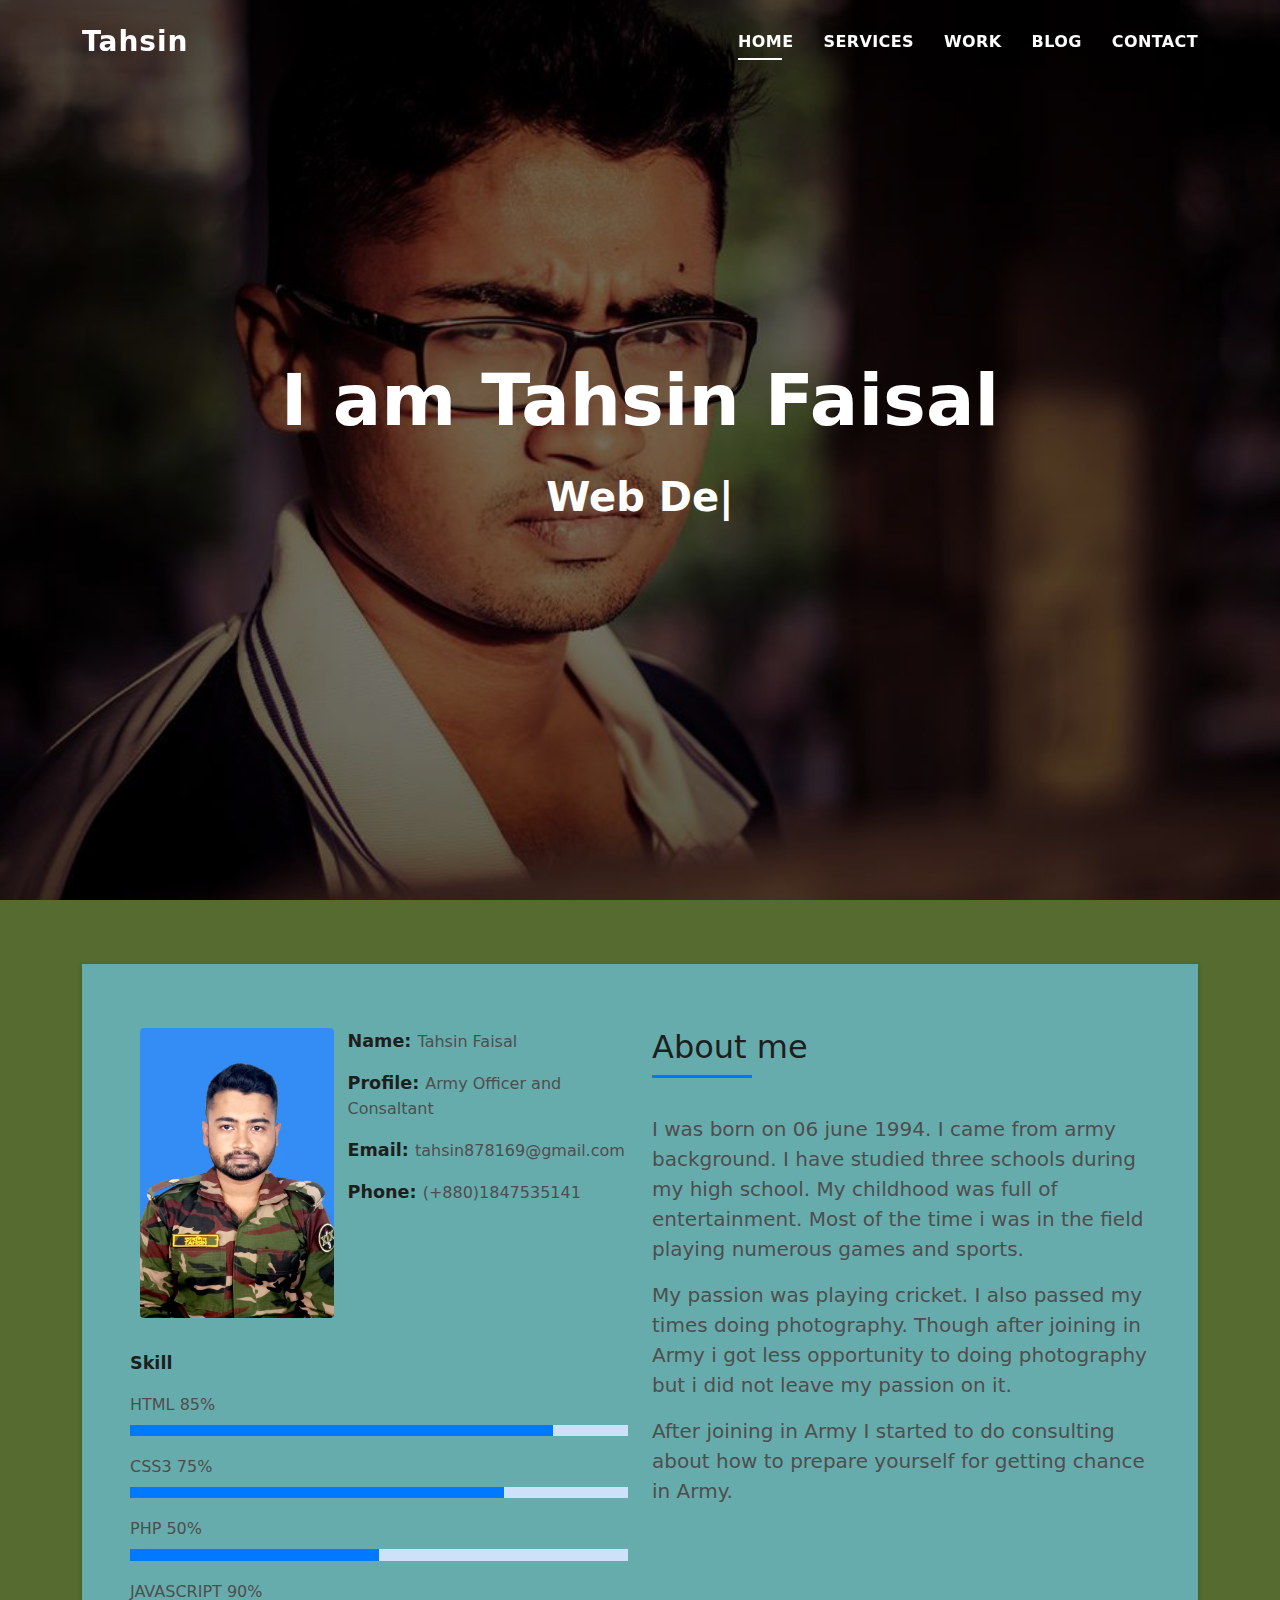
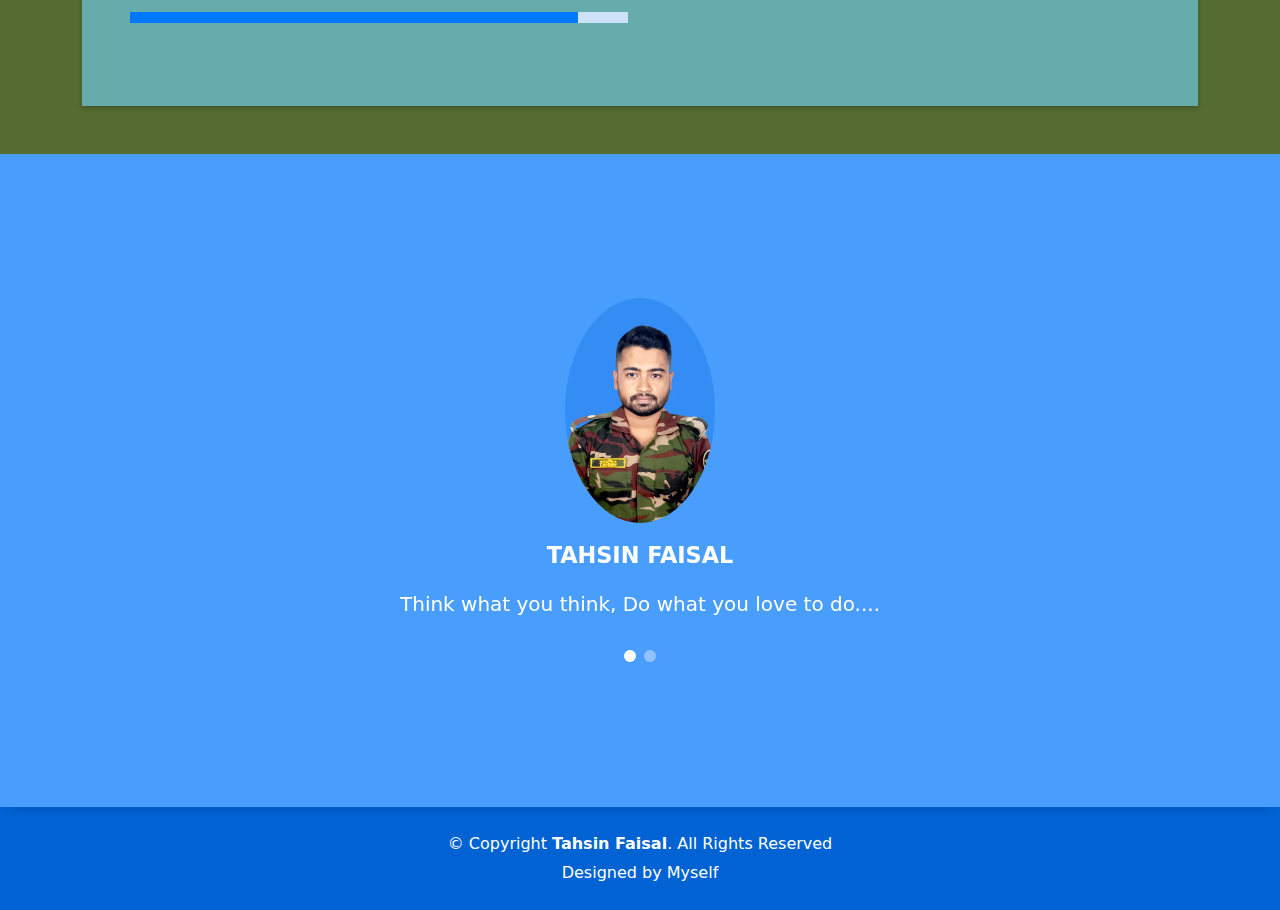
<file: index.html>
<!DOCTYPE html>
<html lang="en">

<head>
  <meta charset="utf-8">
  <meta content="width=device-width, initial-scale=1.0" name="viewport">

  <title>Major Tahsin Faisal</title>
  <meta content="" name="description">
  <meta content="" name="keywords">

  <!-- Favicons -->
  <link href="assets/img/favicon.png" rel="icon">
  <link href="assets/img/apple-touch-icon.png" rel="apple-touch-icon">

  <!-- Vendor CSS Files -->
  <link href="assets/vendor/bootstrap/css/bootstrap.min.css" rel="stylesheet">
  <link href="assets/vendor/bootstrap-icons/bootstrap-icons.css" rel="stylesheet">
  <link href="assets/vendor/glightbox/css/glightbox.min.css" rel="stylesheet">
  <link href="assets/vendor/swiper/swiper-bundle.min.css" rel="stylesheet">

  <!-- Template Main CSS File -->
  <link href="assets/css/style.css" rel="stylesheet">

  
</head>

<body>

  <!-- ======= Header ======= -->
  <header id="header" class="fixed-top">
    <div class="container d-flex align-items-center justify-content-between">

      <h1 class="logo"><a href="index.html">Tahsin</a></h1>
      <!-- Uncomment below if you prefer to use an image logo -->
      <!-- <a href="index.html" class="logo"><img src="assets/img/logo.png" alt="" class="img-fluid"></a>-->

      <nav id="navbar" class="navbar">
        <ul>
          <li><a class="nav-link scrollto active" href="/Tahsin-Portfolio/index.html">Home</a></li>
         
          <li><a class="nav-link scrollto" href="Services.html">Services</a></li>
          <li><a class="nav-link scrollto " href="Work.html">Work</a></li>
          <li><a class="nav-link scrollto " href="Blog.html">Blog</a></li>
          <li><a class="nav-link scrollto" href="Contact.html">Contact</a></li>
     
        </ul>
        <i class="bi bi-list mobile-nav-toggle"></i>
      </nav><!-- .navbar -->

    </div>
  </header><!-- End Header -->

  <!-- ======= Hero Section ======= -->
  <div id="hero" class="hero route bg-image" style="background-image: url(assets/img/hero-bg-1.jpg)">
    <div class="overlay-itro"></div>
    <div class="hero-content display-table">
      <div class="table-cell">
        <div class="container">
          <!--<p class="display-6 color-d">Hello, world!</p>-->
          <h1 class="hero-title mb-4">I am Tahsin Faisal</h1>
          <p class="hero-subtitle"><span class="typed" data-typed-items="Web Developer, Photographer, Consaltant"></span></p>
          <!-- <p class="pt-3"><a class="btn btn-primary btn js-scroll px-4" href="#about" role="button">Learn More</a></p> -->
        </div>
      </div>
    </div>
  </div><!-- End Hero Section -->

  <main id="main">

    <!-- ======= About Section ======= -->
    <section id="about" class="about-mf sect-pt4 route">
      <div class="container">
        <div class="row">
          <div class="col-sm-12">
            <div class="box-shadow-full">
              <div class="row">
                <div class="col-md-6">
                  <div class="row">
                    <div class="col-sm-6 col-md-5">
                      <div class="about-img">
                        <img src="assets/img/testimonial-2.1.jpg" class="img-fluid rounded b-shadow-a" alt="">
                      </div>
                    </div>
                    <div class="col-sm-6 col-md-7">
                      <div class="about-info">
                        <p><span class="title-s">Name: </span> <span>Tahsin Faisal</span></p>
                        <p><span class="title-s">Profile: </span> <span>Army Officer and Consaltant</span></p>
                        <p><span class="title-s">Email: </span> <span>tahsin878169@gmail.com</span></p>
                        <p><span class="title-s">Phone: </span> <span>(+880)1847535141 </span></p>
                      </div>
                    </div>
                  </div>
                  <div class="skill-mf">
                    <p class="title-s">Skill</p>
                    <span>HTML</span> <span class="pull-right">85%</span>
                    <div class="progress">
                      <div class="progress-bar" role="progressbar" style="width: 85%;" aria-valuenow="85" aria-valuemin="0" aria-valuemax="100"></div>
                    </div>
                    <span>CSS3</span> <span class="pull-right">75%</span>
                    <div class="progress">
                      <div class="progress-bar" role="progressbar" style="width: 75%" aria-valuenow="75" aria-valuemin="0" aria-valuemax="100"></div>
                    </div>
                    <span>PHP</span> <span class="pull-right">50%</span>
                    <div class="progress">
                      <div class="progress-bar" role="progressbar" style="width: 50%" aria-valuenow="50" aria-valuemin="0" aria-valuemax="100"></div>
                    </div>
                    <span>JAVASCRIPT</span> <span class="pull-right">90%</span>
                    <div class="progress">
                      <div class="progress-bar" role="progressbar" style="width: 90%" aria-valuenow="90" aria-valuemin="0" aria-valuemax="100"></div>
                    </div>
                  </div>
                </div>
                <div class="col-md-6">
                  <div class="about-me pt-4 pt-md-0">
                    <div class="title-box-2">
                      <h5 class="title-left">
                        About me
                      </h5>
                    </div>
                    <p class="lead">
                      I was born on 06 june 1994. I came from army background. I have studied three schools during my high school. 
                      My childhood was full of entertainment. Most of the time i was in the field playing numerous games and sports.
                    </p>
                    <p class="lead">
                      My passion was playing cricket. I also passed my times doing photography.
                      Though after joining in Army i got less opportunity to doing photography but i did not leave my passion on it.
                    </p>
                    <p class="lead">
                      After joining in Army I started to do consulting about how to prepare yourself for getting chance in Army.
                    </p>
                  </div>
                </div>
              </div>
            </div>
          </div>
        </div>
      </div>
    </section><!-- End About Section -->

    

    <!-- ======= Testimonials Section ======= -->
    <div class="testimonials paralax-mf bg-image" style="background-image: url(assets/img/overlay-bg.jpg)">
      <div class="overlay-mf"></div>
      <div class="container">
        <div class="row">
          <div class="col-md-12">

            <div class="testimonials-slider swiper" data-aos="fade-up" data-aos-delay="100">
              <div class="swiper-wrapper">

                <div class="swiper-slide">
                  <div class="testimonial-box">
                    <div class="author-test">
                      <img src="assets/img/testimonial-2.1.jpg" width="150" width="150" class="rounded-circle b-shadow-a">
                      <span class="author">Tahsin Faisal</span>
                    </div>
                    <div class="content-test">
                      <p class="description lead">
                        Think what you think, Do what you love to do....
                      </p>
                    </div>
                  </div>
                </div><!-- End testimonial item -->

                <div class="swiper-slide">
                  <div class="testimonial-box">
                    <div class="author-test">
                      <img src="assets/img/testimonial-4.1.jpg" width="125" width="125" class="rounded-circle b-shadow-a">
                      <span class="author">Toma Faisal</span>
                    </div>
                    <div class="content-test">
                      <p class="description lead">
                        Believe in your dreams.....
                      </p>
                    </div>
                  </div>
                </div><!-- End testimonial item -->
              </div>
              <div class="swiper-pagination"></div>
            </div>

            <!-- <div id="testimonial-mf" class="owl-carousel owl-theme">
          
        </div> -->
          </div>
        </div>
      </div>
    </div><!-- End Testimonials Section -->

    

    

  </main><!-- End #main -->

  <!-- ======= Footer ======= -->
  <footer>
    <div class="container">
      <div class="row">
        <div class="col-sm-12">
          <div class="copyright-box">
            <p class="copyright">&copy; Copyright <strong>Tahsin Faisal</strong>. All Rights Reserved</p>
            <div class="credits">
             
              Designed by <a href="https://www.facebook.com/tahsin.faisal/">Myself</a>
            </div>
          </div>
        </div>
      </div>
    </div>
  </footer><!-- End  Footer -->

  <div id="preloader"></div>
  <a href="#" class="back-to-top d-flex align-items-center justify-content-center"><i class="bi bi-arrow-up-short"></i></a>

  <!-- Vendor JS Files -->
  <script src="assets/vendor/purecounter/purecounter.js"></script>
  <script src="assets/vendor/bootstrap/js/bootstrap.bundle.min.js"></script>
  <script src="assets/vendor/glightbox/js/glightbox.min.js"></script>
  <script src="assets/vendor/swiper/swiper-bundle.min.js"></script>
  <script src="assets/vendor/typed.js/typed.min.js"></script>
  <script src="assets/vendor/php-email-form/validate.js"></script>

  <!-- Template Main JS File -->
  <script src="assets/js/main.js"></script>

</body>

</html>
</file>
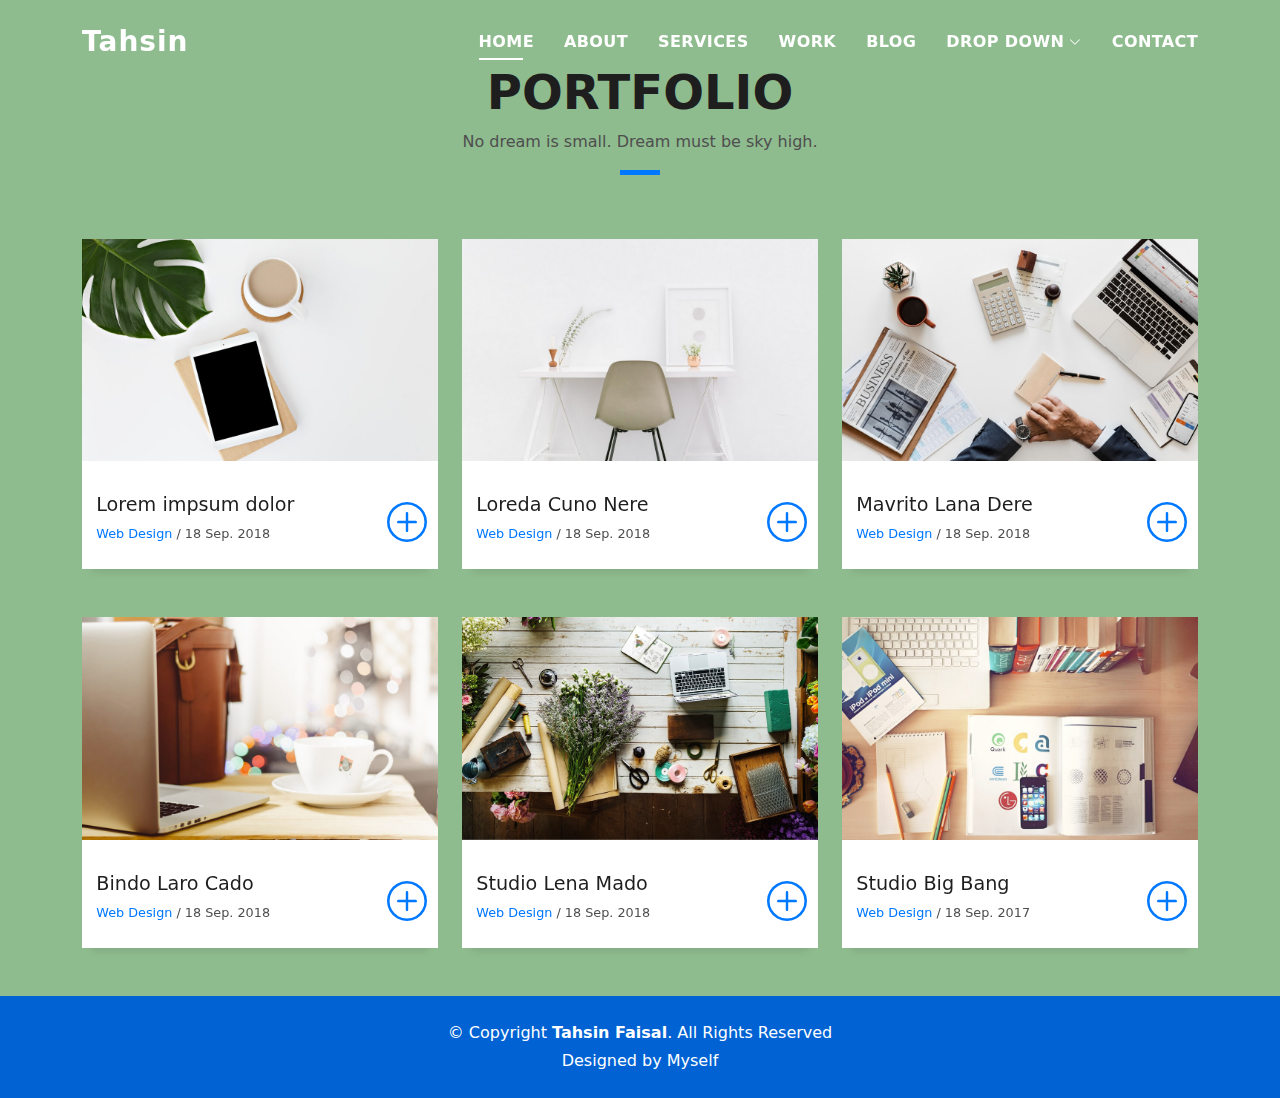
<file: About.html>
<!DOCTYPE html>
<html lang="en">

<head>
  <meta charset="utf-8">
  <meta content="width=device-width, initial-scale=1.0" name="viewport">

  <title>Major Tahsin Faisal</title>
  <meta content="" name="description">
  <meta content="" name="keywords">

  <!-- Favicons -->
  <link href="assets/img/favicon.png" rel="icon">
  <link href="assets/img/apple-touch-icon.png" rel="apple-touch-icon">

  <!-- Vendor CSS Files -->
  <link href="assets/vendor/bootstrap/css/bootstrap.min.css" rel="stylesheet">
  <link href="assets/vendor/bootstrap-icons/bootstrap-icons.css" rel="stylesheet">
  <link href="assets/vendor/glightbox/css/glightbox.min.css" rel="stylesheet">
  <link href="assets/vendor/swiper/swiper-bundle.min.css" rel="stylesheet">

  <!-- Template Main CSS File -->
  <link href="assets/css/style.css" rel="stylesheet">

  
</head>

<body>

  <!-- ======= Header ======= -->
  <header id="header" class="fixed-top">
    <div class="container d-flex align-items-center justify-content-between">

      <h1 class="logo"><a href="About.html">Tahsin</a></h1>
      <!-- Uncomment below if you prefer to use an image logo -->
      <!-- <a href="index.html" class="logo"><img src="assets/img/logo.png" alt="" class="img-fluid"></a>-->

      <nav id="navbar" class="navbar">
        <ul>
          <li><a class="nav-link scrollto active" href="index.html">Home</a></li>
          <li><a class="nav-link scrollto" href="#about">About</a></li>
          <li><a class="nav-link scrollto" href="Services.html">Services</a></li>
          <li><a class="nav-link scrollto " href="Work.html">Work</a></li>
          <li><a class="nav-link scrollto " href="Blog.html">Blog</a></li>
          <li class="dropdown"><a href="#"><span>Drop Down</span> <i class="bi bi-chevron-down"></i></a>
            <ul>
              <li><a href="#">Drop Down 1</a></li>
              <li class="dropdown"><a href="#"><span>Deep Drop Down</span> <i class="bi bi-chevron-right"></i></a>
                <ul>
                  <li><a href="#">Deep Drop Down 1</a></li>
                  <li><a href="#">Deep Drop Down 2</a></li>
                  <li><a href="#">Deep Drop Down 3</a></li>
                  <li><a href="#">Deep Drop Down 4</a></li>
                  <li><a href="#">Deep Drop Down 5</a></li>
                </ul>
              </li>
              <li><a href="#">Drop Down 2</a></li>
              <li><a href="#">Drop Down 3</a></li>
              <li><a href="#">Drop Down 4</a></li>
            </ul>
          </li>
          <li><a class="nav-link scrollto" href="#contact">Contact</a></li>
        </ul>
        <i class="bi bi-list mobile-nav-toggle"></i>
      </nav><!-- .navbar -->

    </div>
  </header><!-- End Header -->

 

  <main id="main">

 
<!-- ======= Portfolio Section ======= -->
<section id="work" class="portfolio-mf sect-pt4 route">
  <div class="container">
    <div class="row">
      <div class="col-sm-12">
        <div class="title-box text-center">
          <h3 class="title-a">
            Portfolio
          </h3>
          <p class="subtitle-a">
            No dream is small. Dream must be sky high.
          </p>
          <div class="line-mf"></div>
        </div>
      </div>
    </div>
    <div class="row">
      <div class="col-md-4">
        <div class="work-box">
          <a href="assets/img/work-1.jpg" data-gallery="portfolioGallery" class="portfolio-lightbox">
            <div class="work-img">
              <img src="assets/img/work-1.jpg" alt="" class="img-fluid">
            </div>
          </a>
          <div class="work-content">
            <div class="row">
              <div class="col-sm-8">
                <h2 class="w-title">Lorem impsum dolor</h2>
                <div class="w-more">
                  <span class="w-ctegory">Web Design</span> / <span class="w-date">18 Sep. 2018</span>
                </div>
              </div>
              <div class="col-sm-4">
                <div class="w-like">
                  <a href="portfolio-details.html"> <span class="bi bi-plus-circle"></span></a>
                </div>
              </div>
            </div>
          </div>
        </div>
      </div>
      <div class="col-md-4">
        <div class="work-box">
          <a href="assets/img/work-2.jpg" data-gallery="portfolioGallery" class="portfolio-lightbox">
            <div class="work-img">
              <img src="assets/img/work-2.jpg" alt="" class="img-fluid">
            </div>
          </a>
          <div class="work-content">
            <div class="row">
              <div class="col-sm-8">
                <h2 class="w-title">Loreda Cuno Nere</h2>
                <div class="w-more">
                  <span class="w-ctegory">Web Design</span> / <span class="w-date">18 Sep. 2018</span>
                </div>
              </div>
              <div class="col-sm-4">
                <div class="w-like">
                  <a href="portfolio-details.html"> <span class="bi bi-plus-circle"></span></a>
                </div>
              </div>
            </div>
          </div>
        </div>
      </div>
      <div class="col-md-4">
        <div class="work-box">
          <a href="assets/img/work-3.jpg" data-gallery="portfolioGallery" class="portfolio-lightbox">
            <div class="work-img">
              <img src="assets/img/work-3.jpg" alt="" class="img-fluid">
            </div>
          </a>
          <div class="work-content">
            <div class="row">
              <div class="col-sm-8">
                <h2 class="w-title">Mavrito Lana Dere</h2>
                <div class="w-more">
                  <span class="w-ctegory">Web Design</span> / <span class="w-date">18 Sep. 2018</span>
                </div>
              </div>
              <div class="col-sm-4">
                <div class="w-like">
                  <a href="portfolio-details.html"> <span class="bi bi-plus-circle"></span></a>
                </div>
              </div>
            </div>
          </div>
        </div>
      </div>
      <div class="col-md-4">
        <div class="work-box">
          <a href="assets/img/work-4.jpg" data-gallery="portfolioGallery" class="portfolio-lightbox">
            <div class="work-img">
              <img src="assets/img/work-4.jpg" alt="" class="img-fluid">
            </div>
          </a>
          <div class="work-content">
            <div class="row">
              <div class="col-sm-8">
                <h2 class="w-title">Bindo Laro Cado</h2>
                <div class="w-more">
                  <span class="w-ctegory">Web Design</span> / <span class="w-date">18 Sep. 2018</span>
                </div>
              </div>
              <div class="col-sm-4">
                <div class="w-like">
                  <a href="portfolio-details.html"> <span class="bi bi-plus-circle"></span></a>
                </div>
              </div>
            </div>
          </div>
        </div>
      </div>
      <div class="col-md-4">
        <div class="work-box">
          <a href="assets/img/work-5.jpg" data-gallery="portfolioGallery" class="portfolio-lightbox">
            <div class="work-img">
              <img src="assets/img/work-5.jpg" alt="" class="img-fluid">
            </div>
          </a>
          <div class="work-content">
            <div class="row">
              <div class="col-sm-8">
                <h2 class="w-title">Studio Lena Mado</h2>
                <div class="w-more">
                  <span class="w-ctegory">Web Design</span> / <span class="w-date">18 Sep. 2018</span>
                </div>
              </div>
              <div class="col-sm-4">
                <div class="w-like">
                  <a href="portfolio-details.html"> <span class="bi bi-plus-circle"></span></a>
                </div>
              </div>
            </div>
          </div>
        </div>
      </div>
      <div class="col-md-4">
        <div class="work-box">
          <a href="assets/img/work-6.jpg" data-gallery="portfolioGallery" class="portfolio-lightbox">
            <div class="work-img">
              <img src="assets/img/work-6.jpg" alt="" class="img-fluid">
            </div>
          </a>
          <div class="work-content">
            <div class="row">
              <div class="col-sm-8">
                <h2 class="w-title">Studio Big Bang</h2>
                <div class="w-more">
                  <span class="w-ctegory">Web Design</span> / <span class="w-date">18 Sep. 2017</span>
                </div>
              </div>
              <div class="col-sm-4">
                <div class="w-like">
                  <a href="portfolio-details.html"> <span class="bi bi-plus-circle"></span></a>
                </div>
              </div>
            </div>
          </div>
        </div>
      </div>

    </div>
  </div>
</section><!-- End Portfolio Section -->

    

  </main><!-- End #main -->

  <!-- ======= Footer ======= -->
  <footer>
    <div class="container">
      <div class="row">
        <div class="col-sm-12">
          <div class="copyright-box">
            <p class="copyright">&copy; Copyright <strong>Tahsin Faisal</strong>. All Rights Reserved</p>
            <div class="credits">
             
              Designed by <a href="https://www.facebook.com/tahsin.faisal/">Myself</a>
            </div>
          </div>
        </div>
      </div>
    </div>
  </footer><!-- End  Footer -->

  <div id="preloader"></div>
  <a href="#" class="back-to-top d-flex align-items-center justify-content-center"><i class="bi bi-arrow-up-short"></i></a>

  <!-- Vendor JS Files -->
  <script src="assets/vendor/purecounter/purecounter.js"></script>
  <script src="assets/vendor/bootstrap/js/bootstrap.bundle.min.js"></script>
  <script src="assets/vendor/glightbox/js/glightbox.min.js"></script>
  <script src="assets/vendor/swiper/swiper-bundle.min.js"></script>
  <script src="assets/vendor/typed.js/typed.min.js"></script>
  <script src="assets/vendor/php-email-form/validate.js"></script>

  <!-- Template Main JS File -->
  <script src="assets/js/main.js"></script>

</body>

</html>
</file>
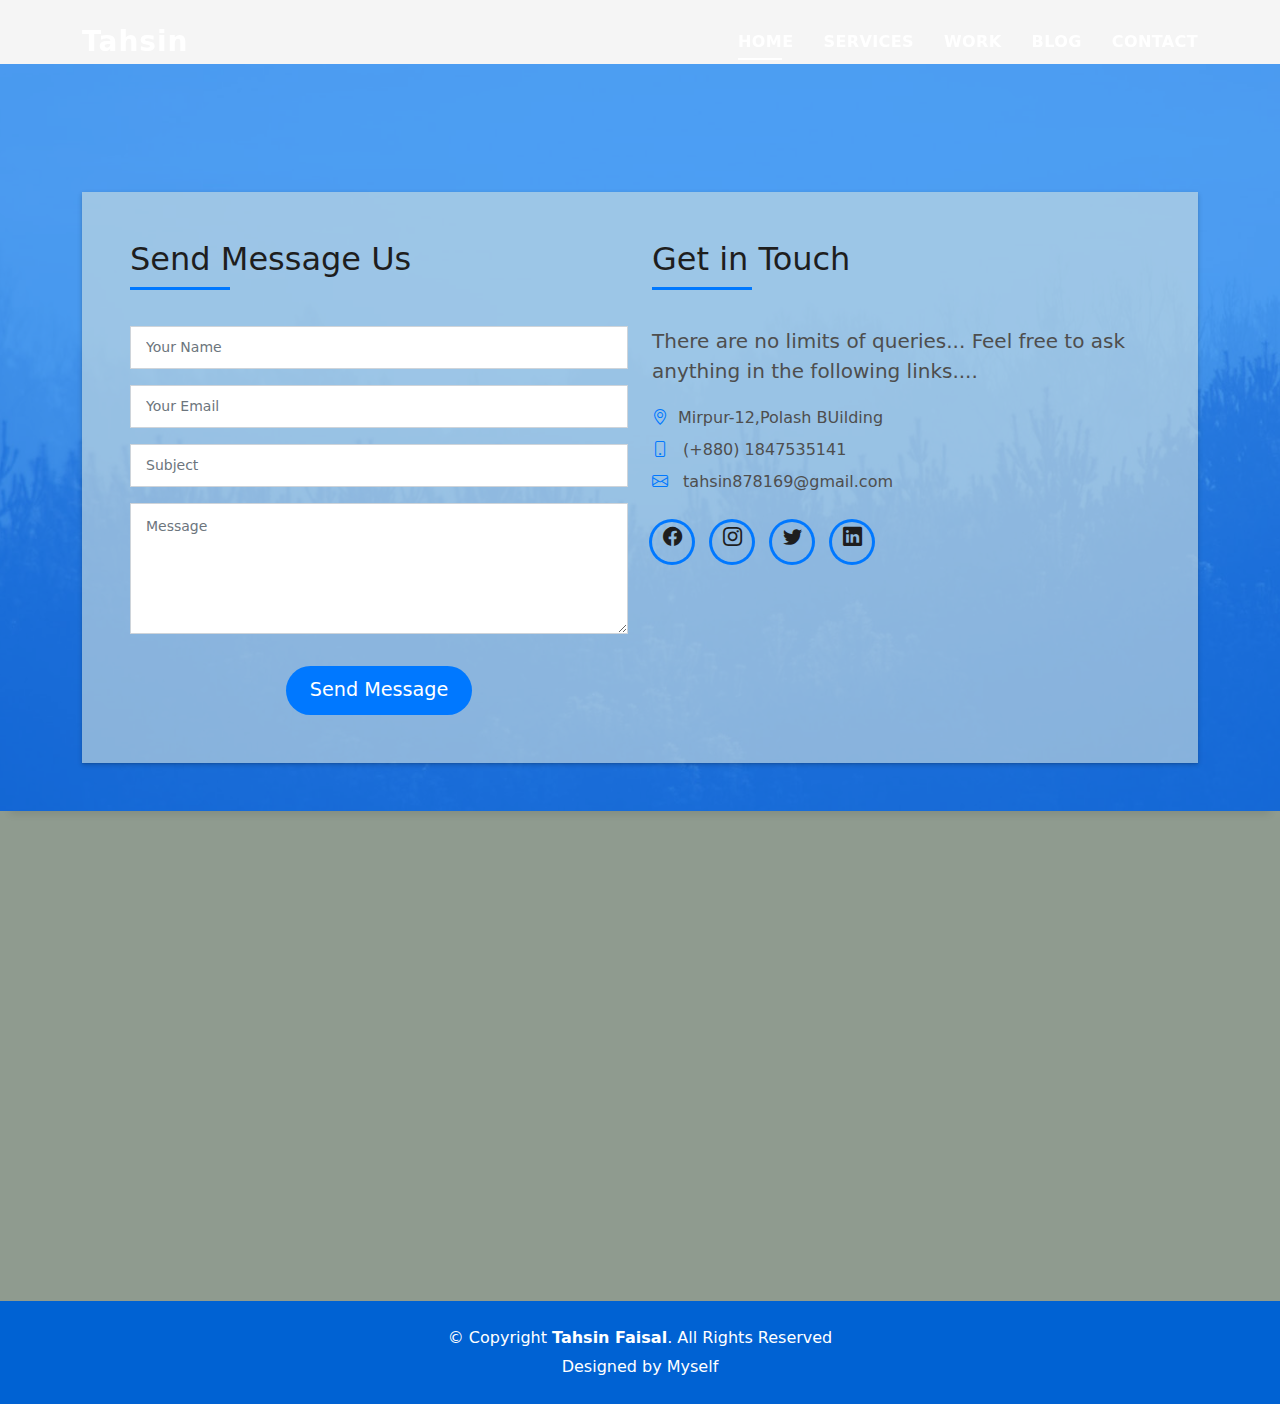
<file: Contact.html>
<!DOCTYPE html>
<html lang="en">

<head>
  <meta charset="utf-8">
  <meta content="width=device-width, initial-scale=1.0" name="viewport">

  <title>Major Tahsin Faisal</title>
  <meta content="" name="description">
  <meta content="" name="keywords">

  <!-- Favicons -->
  <link href="assets/img/favicon.png" rel="icon">
  <link href="assets/img/apple-touch-icon.png" rel="apple-touch-icon">

  <!-- Vendor CSS Files -->
  <link href="assets/vendor/bootstrap/css/bootstrap.min.css" rel="stylesheet">
  <link href="assets/vendor/bootstrap-icons/bootstrap-icons.css" rel="stylesheet">
  <link href="assets/vendor/glightbox/css/glightbox.min.css" rel="stylesheet">
  <link href="assets/vendor/swiper/swiper-bundle.min.css" rel="stylesheet">

  <!-- Template Main CSS File -->
  <link href="assets/css/style.css" rel="stylesheet">

  
</head>

<body>

  <!-- ======= Header ======= -->
  <header id="header" class="fixed-top">
    <div class="container d-flex align-items-center justify-content-between">

      <h1 class="logo"><a href="index.html">Tahsin</a></h1>
      <!-- Uncomment below if you prefer to use an image logo -->
      <!-- <a href="index.html" class="logo"><img src="assets/img/logo.png" alt="" class="img-fluid"></a>-->

      <nav id="navbar" class="navbar">
        <ul>
          <li><a class="nav-link scrollto active" href="index.html">Home</a></li>
          <li><a class="nav-link scrollto" href="Services.html">Services</a></li>
          <li><a class="nav-link scrollto " href="Work.html">Work</a></li>
          <li><a class="nav-link scrollto " href="Blog.html">Blog</a></li>
          <li><a class="nav-link scrollto" href="Contact.html">Contact</a></li>
        </ul>
        <i class="bi bi-list mobile-nav-toggle"></i>
      </nav><!-- .navbar -->

    </div>
  </header><!-- End Header -->

 

  <main id="main">

 
<!-- ======= Contact Section ======= -->
<section id="contact" class="paralax-mf footer-paralax bg-image sect-mt4 route" style="background-image: url(assets/img/overlay-bg.jpg)">
  <div class="overlay-mf"></div>
  <div class="container">
    <div class="row">
      <div class="col-sm-12">
        <div class="contact-mf">
          <div id="contact" class="box-shadow-full">
            <div class="row">
              <div class="col-md-6">
                <div class="title-box-2">
                  <h5 class="title-left">
                    Send Message Us
                  </h5>
                </div>
                <div>
                  <form action="forms/contact.php" method="post" role="form" class="php-email-form">
                    <div class="row">
                      <div class="col-md-12 mb-3">
                        <div class="form-group">
                          <input type="text" name="name" class="form-control" id="name" placeholder="Your Name" required>
                        </div>
                      </div>
                      <div class="col-md-12 mb-3">
                        <div class="form-group">
                          <input type="email" class="form-control" name="email" id="email" placeholder="Your Email" required>
                        </div>
                      </div>
                      <div class="col-md-12 mb-3">
                        <div class="form-group">
                          <input type="text" class="form-control" name="subject" id="subject" placeholder="Subject" required>
                        </div>
                      </div>
                      <div class="col-md-12">
                        <div class="form-group">
                          <textarea class="form-control" name="message" rows="5" placeholder="Message" required></textarea>
                        </div>
                      </div>
                      <div class="col-md-12 text-center my-3">
                        <div class="loading">Loading</div>
                        <div class="error-message"></div>
                        <div class="sent-message">Your message has been sent. Thank you!</div>
                      </div>
                      <div class="col-md-12 text-center">
                        <button type="submit" class="button button-a button-big button-rouded">Send Message</button>
                      </div>
                    </div>
                  </form>
                </div>
              </div>
              <div class="col-md-6">
                <div class="title-box-2 pt-4 pt-md-0">
                  <h5 class="title-left">
                    Get in Touch
                  </h5>
                </div>
                <div class="more-info">
                  <p class="lead">
                    There are no limits of queries... Feel free to ask anything in the following links....
                  </p>
                  <ul class="list-ico">
                    <li><span class="bi bi-geo-alt"></span>Mirpur-12,Polash BUilding</li>
                    <li><span class="bi bi-phone"></span> (+880) 1847535141</li>
                    <li><span class="bi bi-envelope"></span> tahsin878169@gmail.com</li>
                  </ul>
                </div>
                <div class="socials">
                  <ul>
                    <li><a href="https://www.facebook.com/tahsin.faisal/" ><span class="ico-circle"><i class="bi bi-facebook"></i></span></a></li>
                    <li><a href=""><span class="ico-circle"><i class="bi bi-instagram"></i></span></a></li>
                    <li><a href=""><span class="ico-circle"><i class="bi bi-twitter"></i></span></a></li>
                    <li><a href=""><span class="ico-circle"><i class="bi bi-linkedin"></i></span></a></li>
                  </ul>
                </div>
              </div>
            </div>
          </div>
        </div>
      </div>
    </div>
  </div>
</section><!-- End Contact Section -->


<section class="map-mf">

<div class="map">

  <iframe class="mx-auto" src="https://www.google.com/maps/embed?pb=!1m18!1m12!1m3!1d3649.4825646059203!2d90.36187111498297!3d23.836992184546723!2m3!1f0!2f0!3f0!3m2!1i1024!2i768!4f13.1!3m3!1m2!1s0x3755c147b6b5025f%3A0xf58cee6096f64ff8!2zUG9sYXNoLCDgpqLgpr7gppXgpr4gMTIxNg!5e0!3m2!1sbn!2sbd!4v1641731709501!5m2!1sbn!2sbd" width="600" height="450" style="border:0;" allowfullscreen="" loading="lazy"></iframe>


</div>


</section>

  </main><!-- End #main -->

  <!-- ======= Footer ======= -->
  <footer>
    <div class="container">
      <div class="row">
        <div class="col-sm-12">
          <div class="copyright-box">
            <p class="copyright">&copy; Copyright <strong>Tahsin Faisal</strong>. All Rights Reserved</p>
            <div class="credits">
             
              Designed by <a href="https://www.facebook.com/tahsin.faisal/">Myself</a>
            </div>
          </div>
        </div>
      </div>
    </div>
  </footer><!-- End  Footer -->

  <div id="preloader"></div>
  <a href="#" class="back-to-top d-flex align-items-center justify-content-center"><i class="bi bi-arrow-up-short"></i></a>

  <!-- Vendor JS Files -->
  <script src="assets/vendor/purecounter/purecounter.js"></script>
  <script src="assets/vendor/bootstrap/js/bootstrap.bundle.min.js"></script>
  <script src="assets/vendor/glightbox/js/glightbox.min.js"></script>
  <script src="assets/vendor/swiper/swiper-bundle.min.js"></script>
  <script src="assets/vendor/typed.js/typed.min.js"></script>
  <script src="assets/vendor/php-email-form/validate.js"></script>

  <!-- Template Main JS File -->
  <script src="assets/js/main.js"></script>

</body>

</html>
</file>
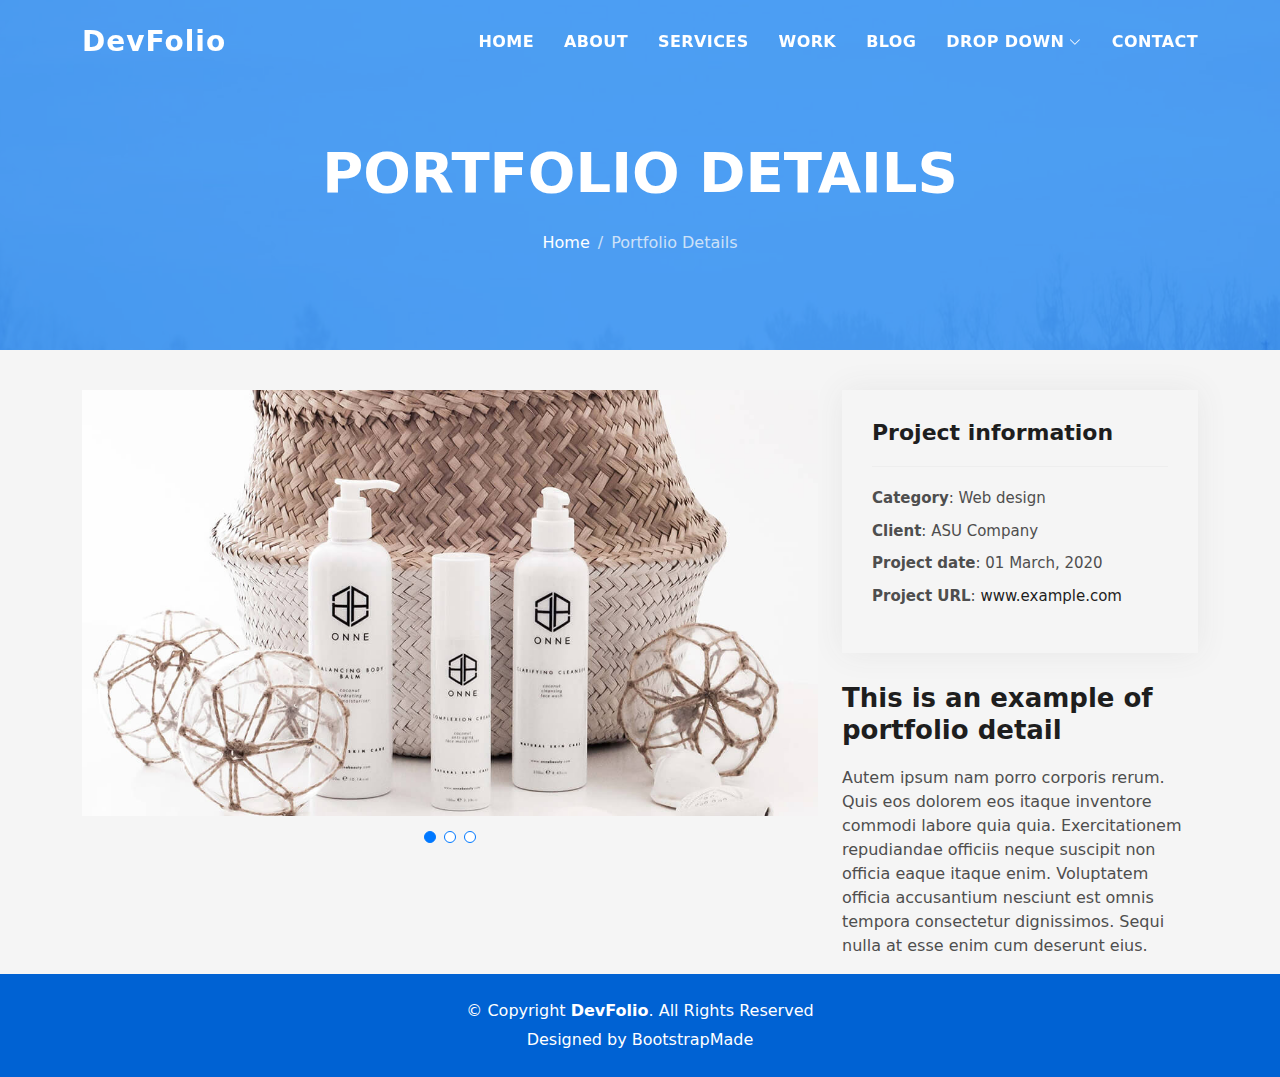
<file: portfolio-details.html>
<!DOCTYPE html>
<html lang="en">

<head>
  <meta charset="utf-8">
  <meta content="width=device-width, initial-scale=1.0" name="viewport">

  <title>DevFolio Bootstrap Portfolio Template - Portfolio Details</title>
  <meta content="" name="description">
  <meta content="" name="keywords">

  <!-- Favicons -->
  <link href="assets/img/favicon.png" rel="icon">
  <link href="assets/img/apple-touch-icon.png" rel="apple-touch-icon">

  <!-- Vendor CSS Files -->
  <link href="assets/vendor/bootstrap/css/bootstrap.min.css" rel="stylesheet">
  <link href="assets/vendor/bootstrap-icons/bootstrap-icons.css" rel="stylesheet">
  <link href="assets/vendor/glightbox/css/glightbox.min.css" rel="stylesheet">
  <link href="assets/vendor/swiper/swiper-bundle.min.css" rel="stylesheet">

  <!-- Template Main CSS File -->
  <link href="assets/css/style.css" rel="stylesheet">

  <!-- =======================================================
  * Template Name: DevFolio - v4.7.1
  * Template URL: https://bootstrapmade.com/devfolio-bootstrap-portfolio-html-template/
  * Author: BootstrapMade.com
  * License: https://bootstrapmade.com/license/
  ======================================================== -->
</head>

<body>

  <!-- ======= Header ======= -->
  <header id="header" class="fixed-top">
    <div class="container d-flex align-items-center justify-content-between">

      <h1 class="logo"><a href="index.html">DevFolio</a></h1>
      <!-- Uncomment below if you prefer to use an image logo -->
      <!-- <a href="index.html" class="logo"><img src="assets/img/logo.png" alt="" class="img-fluid"></a>-->

      <nav id="navbar" class="navbar">
        <ul>
          <li><a class="nav-link scrollto " href="#hero">Home</a></li>
          <li><a class="nav-link scrollto" href="#about">About</a></li>
          <li><a class="nav-link scrollto" href="#services">Services</a></li>
          <li><a class="nav-link scrollto " href="#work">Work</a></li>
          <li><a class="nav-link scrollto " href="#blog">Blog</a></li>
          <li class="dropdown"><a href="#"><span>Drop Down</span> <i class="bi bi-chevron-down"></i></a>
            <ul>
              <li><a href="#">Drop Down 1</a></li>
              <li class="dropdown"><a href="#"><span>Deep Drop Down</span> <i class="bi bi-chevron-right"></i></a>
                <ul>
                  <li><a href="#">Deep Drop Down 1</a></li>
                  <li><a href="#">Deep Drop Down 2</a></li>
                  <li><a href="#">Deep Drop Down 3</a></li>
                  <li><a href="#">Deep Drop Down 4</a></li>
                  <li><a href="#">Deep Drop Down 5</a></li>
                </ul>
              </li>
              <li><a href="#">Drop Down 2</a></li>
              <li><a href="#">Drop Down 3</a></li>
              <li><a href="#">Drop Down 4</a></li>
            </ul>
          </li>
          <li><a class="nav-link scrollto" href="#contact">Contact</a></li>
        </ul>
        <i class="bi bi-list mobile-nav-toggle"></i>
      </nav><!-- .navbar -->

    </div>
  </header><!-- End Header -->

  <div class="hero hero-single route bg-image" style="background-image: url(assets/img/overlay-bg.jpg)">
    <div class="overlay-mf"></div>
    <div class="hero-content display-table">
      <div class="table-cell">
        <div class="container">
          <h2 class="hero-title mb-4">Portfolio Details</h2>
          <ol class="breadcrumb d-flex justify-content-center">
            <li class="breadcrumb-item">
              <a href="#">Home</a>
            </li>
            <li class="breadcrumb-item active">Portfolio Details</li>
          </ol>
        </div>
      </div>
    </div>
  </div>

  <main id="main">

    <!-- ======= Portfolio Details Section ======= -->
    <section id="portfolio-details" class="portfolio-details">
      <div class="container">

        <div class="row gy-4">

          <div class="col-lg-8">
            <div class="portfolio-details-slider swiper">
              <div class="swiper-wrapper align-items-center">

                <div class="swiper-slide">
                  <img src="assets/img/portfolio-details-1.jpg" alt="">
                </div>

                <div class="swiper-slide">
                  <img src="assets/img/portfolio-details-2.jpg" alt="">
                </div>

                <div class="swiper-slide">
                  <img src="assets/img/portfolio-details-3.jpg" alt="">
                </div>

              </div>
              <div class="swiper-pagination"></div>
            </div>
          </div>

          <div class="col-lg-4">
            <div class="portfolio-info">
              <h3>Project information</h3>
              <ul>
                <li><strong>Category</strong>: Web design</li>
                <li><strong>Client</strong>: ASU Company</li>
                <li><strong>Project date</strong>: 01 March, 2020</li>
                <li><strong>Project URL</strong>: <a href="#">www.example.com</a></li>
              </ul>
            </div>
            <div class="portfolio-description">
              <h2>This is an example of portfolio detail</h2>
              <p>
                Autem ipsum nam porro corporis rerum. Quis eos dolorem eos itaque inventore commodi labore quia quia. Exercitationem repudiandae officiis neque suscipit non officia eaque itaque enim. Voluptatem officia accusantium nesciunt est omnis tempora consectetur dignissimos. Sequi nulla at esse enim cum deserunt eius.
              </p>
            </div>
          </div>

        </div>

      </div>
    </section><!-- End Portfolio Details Section -->

  </main><!-- End #main -->

  <!-- ======= Footer ======= -->
  <footer>
    <div class="container">
      <div class="row">
        <div class="col-sm-12">
          <div class="copyright-box">
            <p class="copyright">&copy; Copyright <strong>DevFolio</strong>. All Rights Reserved</p>
            <div class="credits">
              <!--
              All the links in the footer should remain intact.
              You can delete the links only if you purchased the pro version.
              Licensing information: https://bootstrapmade.com/license/
              Purchase the pro version with working PHP/AJAX contact form: https://bootstrapmade.com/buy/?theme=DevFolio
            -->
              Designed by <a href="https://bootstrapmade.com/">BootstrapMade</a>
            </div>
          </div>
        </div>
      </div>
    </div>
  </footer><!-- End  Footer -->

  <div id="preloader"></div>
  <a href="#" class="back-to-top d-flex align-items-center justify-content-center"><i class="bi bi-arrow-up-short"></i></a>

  <!-- Vendor JS Files -->
  <script src="assets/vendor/purecounter/purecounter.js"></script>
  <script src="assets/vendor/bootstrap/js/bootstrap.bundle.min.js"></script>
  <script src="assets/vendor/glightbox/js/glightbox.min.js"></script>
  <script src="assets/vendor/swiper/swiper-bundle.min.js"></script>
  <script src="assets/vendor/typed.js/typed.min.js"></script>
  <script src="assets/vendor/php-email-form/validate.js"></script>

  <!-- Template Main JS File -->
  <script src="assets/js/main.js"></script>

</body>

</html>
</file>
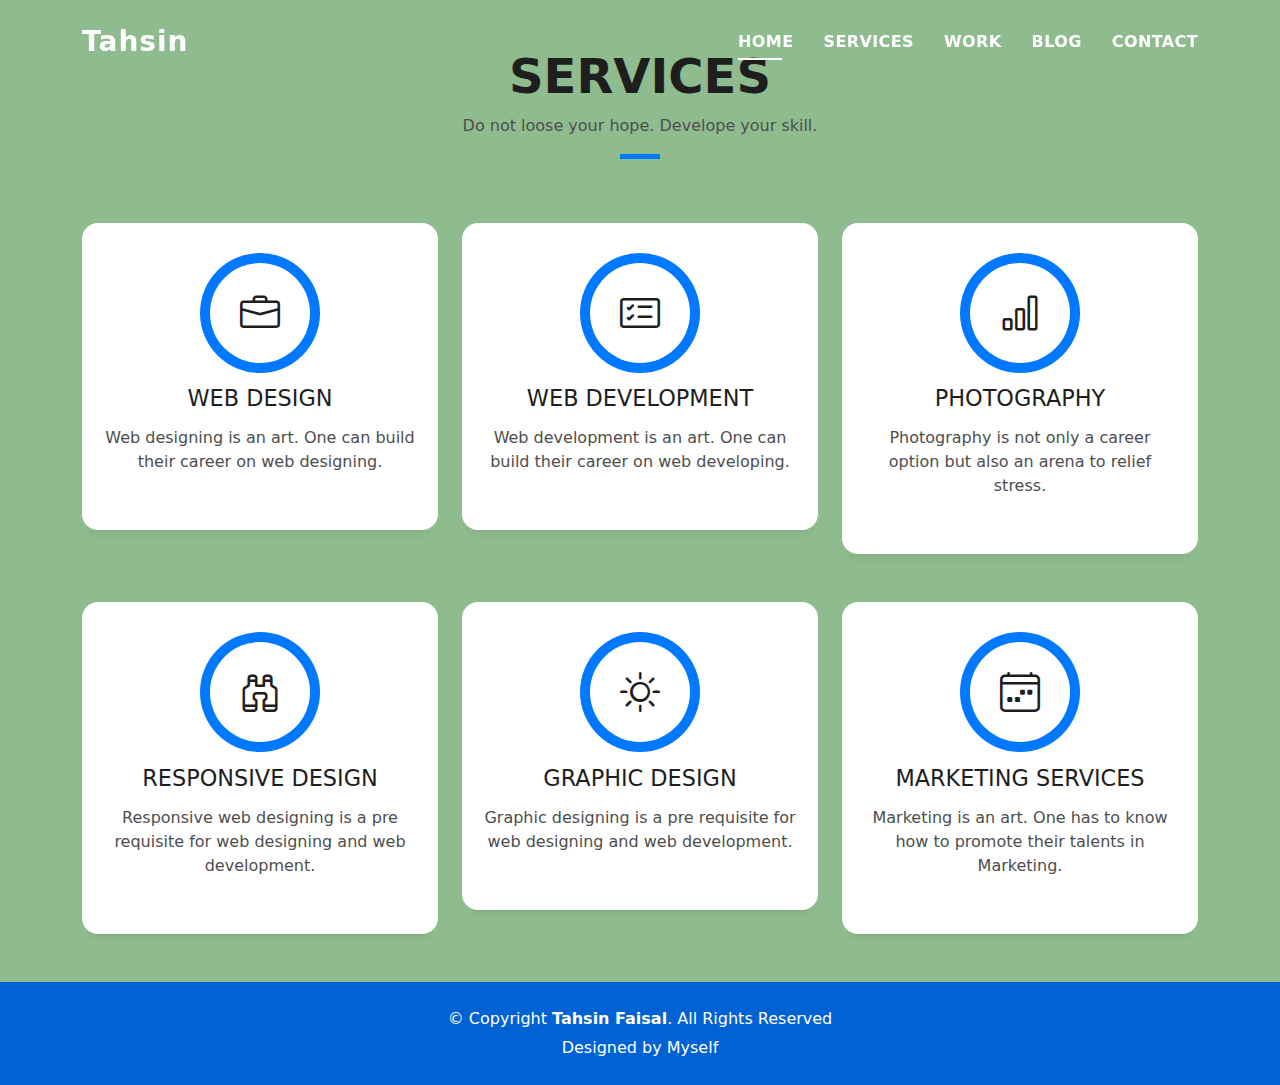
<file: Services.html>
<!DOCTYPE html>
<html lang="en">

<head>
  <meta charset="utf-8">
  <meta content="width=device-width, initial-scale=1.0" name="viewport">

  <title>Major Tahsin Faisal</title>
  <meta content="" name="description">
  <meta content="" name="keywords">

  <!-- Favicons -->
  <link href="assets/img/favicon.png" rel="icon">
  <link href="assets/img/apple-touch-icon.png" rel="apple-touch-icon">

  <!-- Vendor CSS Files -->
  <link href="assets/vendor/bootstrap/css/bootstrap.min.css" rel="stylesheet">
  <link href="assets/vendor/bootstrap-icons/bootstrap-icons.css" rel="stylesheet">
  <link href="assets/vendor/glightbox/css/glightbox.min.css" rel="stylesheet">
  <link href="assets/vendor/swiper/swiper-bundle.min.css" rel="stylesheet">

  <!-- Template Main CSS File -->
  <link href="assets/css/style.css" rel="stylesheet">

  
</head>

<body>

  <!-- ======= Header ======= -->
  <header id="header" class="fixed-top">
    <div class="container d-flex align-items-center justify-content-between">

      <h1 class="logo"><a href="index.html">Tahsin</a></h1>
      <!-- Uncomment below if you prefer to use an image logo -->
      <!-- <a href="index.html" class="logo"><img src="assets/img/logo.png" alt="" class="img-fluid"></a>-->

      <nav id="navbar" class="navbar">
        <ul>
          <li><a class="nav-link scrollto active" href="index.html">Home</a></li>
          <li><a class="nav-link scrollto" href="Services.html">Services</a></li>
          <li><a class="nav-link scrollto " href="Work.html">Work</a></li>
          <li><a class="nav-link scrollto " href="Blog.html">Blog</a></li>
          <li><a class="nav-link scrollto" href="Contact.html">Contact</a></li>
        </ul>
        <i class="bi bi-list mobile-nav-toggle"></i>
      </nav><!-- .navbar -->

    </div>
  </header><!-- End Header -->

 

  <main id="main">

 

    <!-- ======= Services Section ======= -->
    <section id="services" class="services-mf pt-5 route">
      <div class="container">
        <div class="row">
          <div class="col-sm-12">
            <div class="title-box text-center">
              <h3 class="title-a">
                Services
              </h3>
              <p class="subtitle-a">
                Do not loose your hope. Develope your skill. 
              </p>
              <div class="line-mf"></div>
            </div>
          </div>
        </div>
        <div class="row">
          <div class="col-md-4">
            <div class="service-box">
              <div class="service-ico">
                <span class="ico-circle"><i class="bi bi-briefcase"></i></span>
              </div>
              <div class="service-content">
                <h2 class="s-title">Web Design</h2>
                <p class="s-description text-center">
                  Web designing is an art. One can build their career on web designing.
                </p>
              </div>
            </div>
          </div>
          <div class="col-md-4">
            <div class="service-box">
              <div class="service-ico">
                <span class="ico-circle"><i class="bi bi-card-checklist"></i></span>
              </div>
              <div class="service-content">
                <h2 class="s-title">Web Development</h2>
                <p class="s-description text-center">
                  Web development is an art. One can build their career on web developing.
                </p>
              </div>
            </div>
          </div>
          <div class="col-md-4">
            <div class="service-box">
              <div class="service-ico">
                <span class="ico-circle"><i class="bi bi-bar-chart"></i></span>
              </div>
              <div class="service-content">
                <h2 class="s-title">Photography</h2>
                <p class="s-description text-center">
                  Photography is not only a career option but also an arena to relief stress.
                </p>
              </div>
            </div>
          </div>
          <div class="col-md-4">
            <div class="service-box">
              <div class="service-ico">
                <span class="ico-circle"><i class="bi bi-binoculars"></i></span>
              </div>
              <div class="service-content">
                <h2 class="s-title">Responsive Design</h2>
                <p class="s-description text-center">
                  Responsive web designing is a pre requisite for web designing and web development.
                </p>
              </div>
            </div>
          </div>
          <div class="col-md-4">
            <div class="service-box">
              <div class="service-ico">
                <span class="ico-circle"><i class="bi bi-brightness-high"></i></span>
              </div>
              <div class="service-content">
                <h2 class="s-title">Graphic Design</h2>
                <p class="s-description text-center">
                  Graphic designing is a pre requisite for web designing and web development.
                </p>
              </div>
            </div>
          </div>
          <div class="col-md-4">
            <div class="service-box">
              <div class="service-ico">
                <span class="ico-circle"><i class="bi bi-calendar4-week"></i></span>
              </div>
              <div class="service-content">
                <h2 class="s-title">Marketing Services</h2>
                <p class="s-description text-center">
                  Marketing is an art. One has to know how to promote their talents in Marketing.
                </p>
              </div>
            </div>
          </div>
        </div>
      </div>
    </section><!-- End Services Section -->

    

  </main><!-- End #main -->

  <!-- ======= Footer ======= -->
  <footer>
    <div class="container">
      <div class="row">
        <div class="col-sm-12">
          <div class="copyright-box">
            <p class="copyright">&copy; Copyright <strong>Tahsin Faisal</strong>. All Rights Reserved</p>
            <div class="credits">
             
              Designed by <a href="https://www.facebook.com/tahsin.faisal/">Myself</a>
            </div>
          </div>
        </div>
      </div>
    </div>
  </footer><!-- End  Footer -->

  <div id="preloader"></div>
  <a href="#" class="back-to-top d-flex align-items-center justify-content-center"><i class="bi bi-arrow-up-short"></i></a>

  <!-- Vendor JS Files -->
  <script src="assets/vendor/purecounter/purecounter.js"></script>
  <script src="assets/vendor/bootstrap/js/bootstrap.bundle.min.js"></script>
  <script src="assets/vendor/glightbox/js/glightbox.min.js"></script>
  <script src="assets/vendor/swiper/swiper-bundle.min.js"></script>
  <script src="assets/vendor/typed.js/typed.min.js"></script>
  <script src="assets/vendor/php-email-form/validate.js"></script>

  <!-- Template Main JS File -->
  <script src="assets/js/main.js"></script>

</body>

</html>
</file>
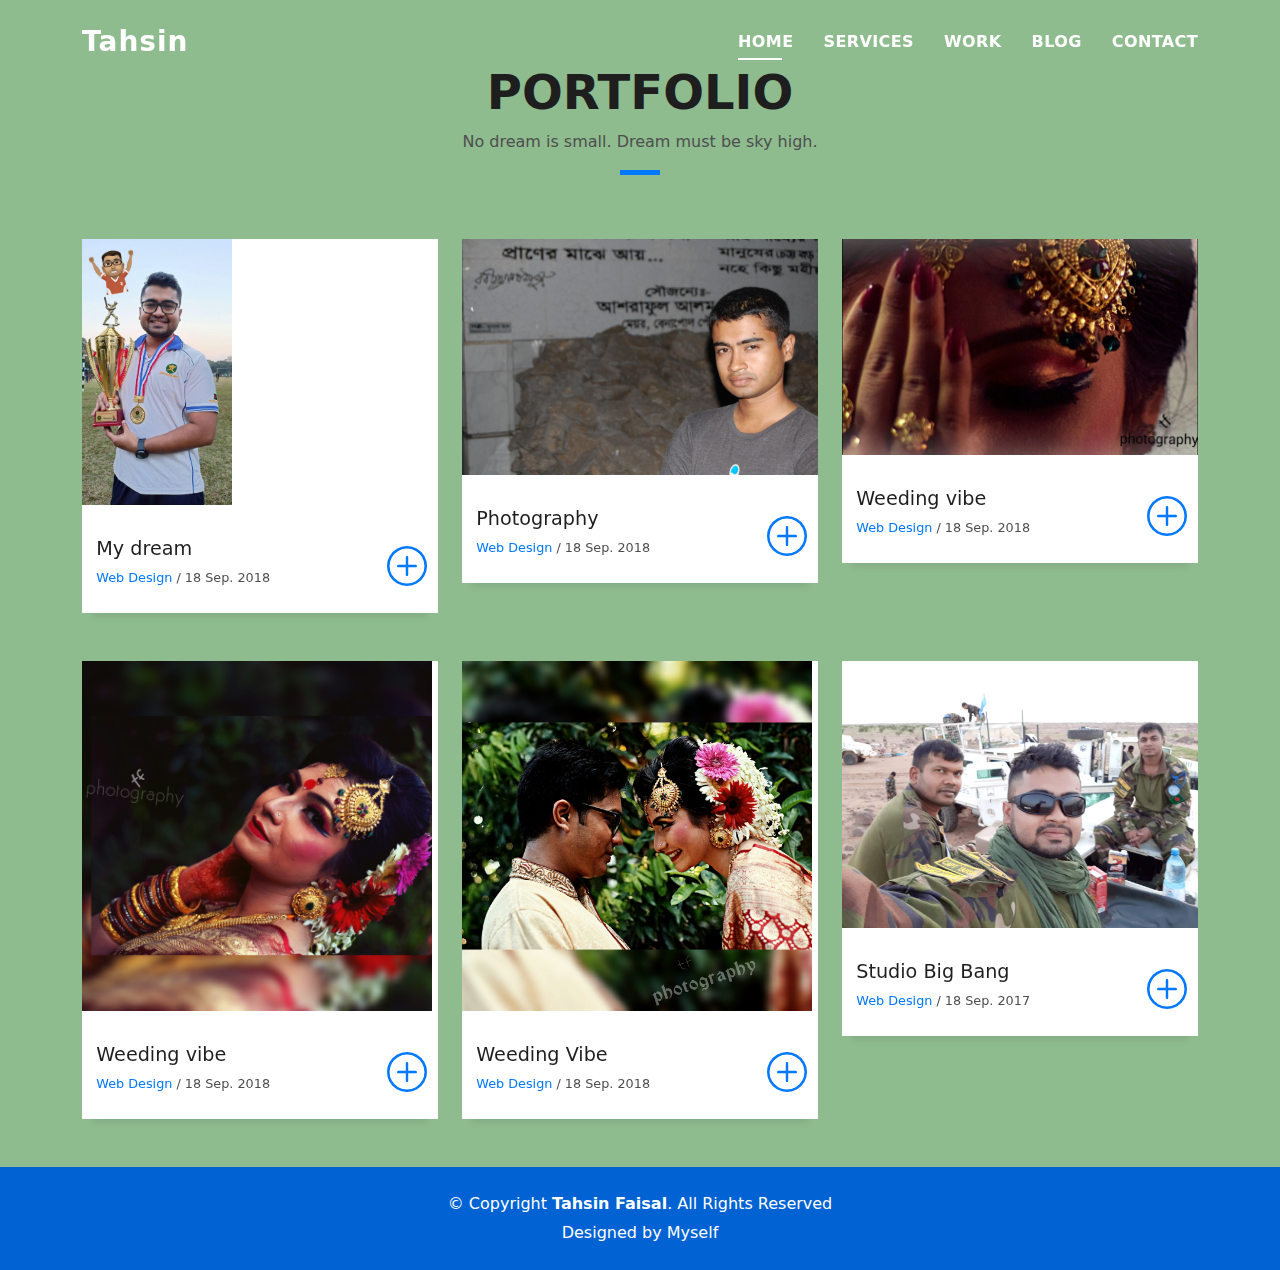
<file: Work.html>
<!DOCTYPE html>
<html lang="en">

<head>
  <meta charset="utf-8">
  <meta content="width=device-width, initial-scale=1.0" name="viewport">

  <title>Major Tahsin Faisal</title>
  <meta content="" name="description">
  <meta content="" name="keywords">

  <!-- Favicons -->
  <link href="assets/img/favicon.png" rel="icon">
  <link href="assets/img/apple-touch-icon.png" rel="apple-touch-icon">

  <!-- Vendor CSS Files -->
  <link href="assets/vendor/bootstrap/css/bootstrap.min.css" rel="stylesheet">
  <link href="assets/vendor/bootstrap-icons/bootstrap-icons.css" rel="stylesheet">
  <link href="assets/vendor/glightbox/css/glightbox.min.css" rel="stylesheet">
  <link href="assets/vendor/swiper/swiper-bundle.min.css" rel="stylesheet">

  <!-- Template Main CSS File -->
  <link href="assets/css/style.css" rel="stylesheet">

  
</head>

<body>

  <!-- ======= Header ======= -->
  <header id="header" class="fixed-top">
    <div class="container d-flex align-items-center justify-content-between">

      <h1 class="logo"><a href="index.html">Tahsin</a></h1>
      <!-- Uncomment below if you prefer to use an image logo -->
      <!-- <a href="index.html" class="logo"><img src="assets/img/logo.png" alt="" class="img-fluid"></a>-->

      <nav id="navbar" class="navbar">
        <ul>
          <li><a class="nav-link scrollto active" href="index.html">Home</a></li>
          <li><a class="nav-link scrollto" href="Services.html">Services</a></li>
          <li><a class="nav-link scrollto " href="Work.html">Work</a></li>
          <li><a class="nav-link scrollto " href="Blog.html">Blog</a></li>
          <li><a class="nav-link scrollto" href="Contact.html">Contact</a></li>
        </ul>
        <i class="bi bi-list mobile-nav-toggle"></i>
      </nav><!-- .navbar -->

    </div>
  </header><!-- End Header -->

 

  <main id="main">

 
<!-- ======= Portfolio Section ======= -->
<section id="work" class="portfolio-mf sect-pt4 route">
  <div class="container">
    <div class="row">
      <div class="col-sm-12">
        <div class="title-box text-center">
          <h3 class="title-a">
            Portfolio
          </h3>
          <p class="subtitle-a">
            No dream is small. Dream must be sky high.
          </p>
          <div class="line-mf"></div>
        </div>
      </div>
    </div>
    <div class="row">
      <div class="col-md-4">
        <div class="work-box">
          <a href="assets/img/w-1.jpg" data-gallery="portfolioGallery" class="portfolio-lightbox">
            <div class="work-img">
              <img src="assets/img/w-1.jpg" width="150" width="150" class="img-fluid">
            </div>
          </a>
          <div class="work-content">
            <div class="row">
              <div class="col-sm-8">
                <h2 class="w-title">My dream</h2>
                <div class="w-more">
                  <span class="w-ctegory">Web Design</span> / <span class="w-date">18 Sep. 2018</span>
                </div>
              </div>
              <div class="col-sm-4">
                <div class="w-like">
                  <a href="portfolio-details.html"> <span class="bi bi-plus-circle"></span></a>
                </div>
              </div>
            </div>
          </div>
        </div>
      </div>
      <div class="col-md-4">
        <div class="work-box">
          <a href="assets/img/w-2.jpg" data-gallery="portfolioGallery" class="portfolio-lightbox">
            <div class="work-img">
              <img src="assets/img/w-2.jpg" width="400" width="400" class="img-fluid">
            </div>
          </a>
          <div class="work-content">
            <div class="row">
              <div class="col-sm-8">
                <h2 class="w-title">Photography</h2>
                <div class="w-more">
                  <span class="w-ctegory">Web Design</span> / <span class="w-date">18 Sep. 2018</span>
                </div>
              </div>
              <div class="col-sm-4">
                <div class="w-like">
                  <a href="portfolio-details.html"> <span class="bi bi-plus-circle"></span></a>
                </div>
              </div>
            </div>
          </div>
        </div>
      </div>
      <div class="col-md-4">
        <div class="work-box">
          <a href="assets/img/w-3.jpg" data-gallery="portfolioGallery" class="portfolio-lightbox">
            <div class="work-img">
              <img src="assets/img/w-3.jpg" width="800" width="800" class="img-fluid">
            </div>
          </a>
          <div class="work-content">
            <div class="row">
              <div class="col-sm-8">
                <h2 class="w-title">Weeding vibe</h2>
                <div class="w-more">
                  <span class="w-ctegory">Web Design</span> / <span class="w-date">18 Sep. 2018</span>
                </div>
              </div>
              <div class="col-sm-4">
                <div class="w-like">
                  <a href="portfolio-details.html"> <span class="bi bi-plus-circle"></span></a>
                </div>
              </div>
            </div>
          </div>
        </div>
      </div>
      <div class="col-md-4">
        <div class="work-box">
          <a href="assets/img/w-4.jpg" data-gallery="portfolioGallery" class="portfolio-lightbox">
            <div class="work-img">
              <img src="assets/img/w-4.jpg" width="350" width="350" class="img-fluid">
            </div>
          </a>
          <div class="work-content">
            <div class="row">
              <div class="col-sm-8">
                <h2 class="w-title">Weeding vibe</h2>
                <div class="w-more">
                  <span class="w-ctegory">Web Design</span> / <span class="w-date">18 Sep. 2018</span>
                </div>
              </div>
              <div class="col-sm-4">
                <div class="w-like">
                  <a href="portfolio-details.html"> <span class="bi bi-plus-circle"></span></a>
                </div>
              </div>
            </div>
          </div>
        </div>
      </div>
      <div class="col-md-4">
        <div class="work-box">
          <a href="assets/img/w-5.jpg" data-gallery="portfolioGallery" class="portfolio-lightbox">
            <div class="work-img">
              <img src="assets/img/w-5.jpg" width="350" width="350" class="img-fluid">
            </div>
          </a>
          <div class="work-content">
            <div class="row">
              <div class="col-sm-8">
                <h2 class="w-title">Weeding Vibe</h2>
                <div class="w-more">
                  <span class="w-ctegory">Web Design</span> / <span class="w-date">18 Sep. 2018</span>
                </div>
              </div>
              <div class="col-sm-4">
                <div class="w-like">
                  <a href="portfolio-details.html"> <span class="bi bi-plus-circle"></span></a>
                </div>
              </div>
            </div>
          </div>
        </div>
      </div>
      <div class="col-md-4">
        <div class="work-box">
          <a href="assets/img/w-6" data-gallery="portfolioGallery" class="portfolio-lightbox">
            <div class="work-img">
              <img src="assets/img/w-6.jpg" width="400" width="400" class="img-fluid">
            </div>
          </a>
          <div class="work-content">
            <div class="row">
              <div class="col-sm-8">
                <h2 class="w-title">Studio Big Bang</h2>
                <div class="w-more">
                  <span class="w-ctegory">Web Design</span> / <span class="w-date">18 Sep. 2017</span>
                </div>
              </div>
              <div class="col-sm-4">
                <div class="w-like">
                  <a href="portfolio-details.html"> <span class="bi bi-plus-circle"></span></a>
                </div>
              </div>
            </div>
          </div>
        </div>
      </div>

    </div>
  </div>
</section><!-- End Portfolio Section -->

    

  </main><!-- End #main -->

  <!-- ======= Footer ======= -->
  <footer>
    <div class="container">
      <div class="row">
        <div class="col-sm-12">
          <div class="copyright-box">
            <p class="copyright">&copy; Copyright <strong>Tahsin Faisal</strong>. All Rights Reserved</p>
            <div class="credits">
             
              Designed by <a href="https://www.facebook.com/tahsin.faisal/">Myself</a>
            </div>
          </div>
        </div>
      </div>
    </div>
  </footer><!-- End  Footer -->

  <div id="preloader"></div>
  <a href="#" class="back-to-top d-flex align-items-center justify-content-center"><i class="bi bi-arrow-up-short"></i></a>

  <!-- Vendor JS Files -->
  <script src="assets/vendor/purecounter/purecounter.js"></script>
  <script src="assets/vendor/bootstrap/js/bootstrap.bundle.min.js"></script>
  <script src="assets/vendor/glightbox/js/glightbox.min.js"></script>
  <script src="assets/vendor/swiper/swiper-bundle.min.js"></script>
  <script src="assets/vendor/typed.js/typed.min.js"></script>
  <script src="assets/vendor/php-email-form/validate.js"></script>

  <!-- Template Main JS File -->
  <script src="assets/js/main.js"></script>

</body>

</html>
</file>
<file: assets/css/style.css>
/**
* Template Name: DevFolio - v4.7.1
* Template URL: https://bootstrapmade.com/devfolio-bootstrap-portfolio-html-template/
* Author: BootstrapMade.com
* License: https://bootstrapmade.com/license/
*/

/*--------------------------------------------------------------
# General
--------------------------------------------------------------*/
body {
  background-color: #f5f5f5;
  color: #4e4e4e;
}

h1,
h2,
h3,
h4,
h5,
h6 {
  color: #1e1e1e;
}

a {
  color: #1e1e1e;
  text-decoration: none;
  transition: all 0.5s ease-in-out;
}
a:hover {
  color: #0078ff;
  text-decoration: none;
  transition: all 0.5s ease-in-out;
}

.p-r {
  position: relative;
}

.color-a {
  text-decoration: none;
  color: #0078ff;
}

.color-d {
  color: #f5f5f5;
}

.color-text-a {
  text-decoration: none;
  color: #4e4e4e;
}

.box-shadow, .card-blog, .work-box, .service-box, .paralax-mf {
  box-shadow: 0 13px 8px -10px rgba(0, 0, 0, 0.1);
}

.box-shadow-a, .button:hover {
  text-decoration: none;
  box-shadow: 0 0 0 4px #cde1f8;
}

.display-5 {
  font-size: 2.5rem;
  font-weight: 300;
  line-height: 1.1;
}

.display-6 {
  font-size: 2rem;
  font-weight: 300;
  line-height: 1.1;
}

.avatar {
  width: 32px;
  height: 32px;
  margin-right: 4px;
  overflow: hidden;
}

.bg-image {
  background-repeat: no-repeat;
  background-attachment: fixed;
  background-size: cover;
  background-position: center center;
}
@media (max-width: 1024px) {
  .bg-image {
    background-attachment: scroll;
  }
}

.overlay-mf {
  background-color: #0078ff;
}

.overlay-mf {
  position: absolute;
  top: 0;
  left: 0px;
  padding: 0;
  height: 100%;
  width: 100%;
  opacity: 0.7;
}

.paralax-mf {
  position: relative;
  padding: 8rem 0;
}

.display-table {
  width: 100%;
  height: 100%;
  display: table;
}

.table-cell {
  display: table-cell;
  vertical-align: middle;
}

/*--/ Sections /--*/
.sect-4 {
  padding: 4rem 0;
}

.sect-pt4 {
  padding-top: 4rem;
}

.sect-mt4 {
  margin-top: 4rem;
}

/*--/ Title s /--*/
.title-s {
  font-weight: 600;
  color: #1e1e1e;
  font-size: 1.1rem;
}

/*--/ Title A /--*/
.title-box {
  margin-bottom: 4rem;
}

.title-a {
  text-decoration: none;
  font-size: 3rem;
  font-weight: bold;
  text-transform: uppercase;
}

.subtitle-a {
  text-decoration: none;
  color: #4e4e4e;
}

.line-mf {
  width: 40px;
  height: 5px;
  background-color: #0078ff;
  margin: 0 auto;
}

/*--/ Title Left /--*/
.title-box-2 {
  margin-bottom: 3rem;
}

.title-left {
  font-size: 2rem;
  position: relative;

}
.title-left:before {
  content: "";
  position: absolute;
  height: 3px;
  background-color: #0078ff;
  width: 100px;
  bottom: -12px;
}

/*------/ Box /------*/
.box-pl2 {
  padding-left: 2rem;
}

.box-shadow-full {
  padding: 3rem 1.25rem;
  position: relative;
  background-color: rgba(207, 224, 224, 0.61);
  margin-bottom: 3rem;
  z-index: 2;
  box-shadow: 0 1px 1px 0 rgba(0, 0, 0, 0.06), 0 2px 5px 0 rgba(0, 0, 0, 0.2);
}
@media (min-width: 768px) {
  .box-shadow-full {
    padding: 3rem;
  }
}

/*------/ Socials /------*/
.socials {
  padding: 1.5rem 0;
}
.socials ul li {
  display: inline-block;
}
.socials .ico-circle {
  height: 40px;
  width: 40px;
  font-size: 1.2rem;
  border-radius: 50%;
  line-height: 1.6;
  margin: 0 15px 0 0;
  box-shadow: 0 0 0 3px #0078ff;
  transition: all 500ms ease;
}
.socials .ico-circle:hover {
  background-color: #0078ff;
  color: #fff;
  box-shadow: 0 0 0 3px #cde1f8;
  transition: all 500ms ease;
}

/*------/ Ul resect /------*/
.ul-resect, .widget-tags ul, .widget-sidebar .list-sidebar, .box-comments .list-comments, .blog-wrapper .post-meta ul, .list-ico, .socials ul {
  list-style: none;
  padding-left: 0;
  margin-bottom: 0;
}

.list-ico {
  line-height: 2;
}
.list-ico span {
  color: #0078ff;
  margin-right: 10px;
}

/*------/ Ico Circle /------*/
.ico-circle {
  height: 100px;
  width: 100px;
  font-size: 2rem;
  border-radius: 50%;
  line-height: 1.55;
  margin: 0 auto;
  text-align: center;
  box-shadow: 0 0 0 10px #0078ff;
  display: block;
}

/*------/ Owl Carousel /------*/
.owl-theme .owl-dots {
  text-align: center;
  margin-top: 18px;
}
.owl-theme .owl-dots .owl-dot {
  display: inline-block;
}
.owl-theme .owl-dots .owl-dot span {
  width: 18px;
  height: 7px;
  margin: 5px 5px;
  background: #cde1f8;
  border: 0px solid #cde1f8;
  display: block;
  transition: all 0.6s ease-in-out;
  cursor: pointer;
}
.owl-theme .owl-dots .owl-dot:hover span {
  background-color: #cde1f8;
}
.owl-theme .owl-dots .owl-dot.active span {
  background-color: #1B1B1B;
  width: 25px;
}

/*--/ Scrolltop s /--*/
.scrolltop-mf {
  position: relative;
  display: none;
}
.scrolltop-mf span {
  z-index: 999;
  position: fixed;
  width: 42px;
  height: 42px;
  background-color: #0078ff;
  opacity: 0.7;
  font-size: 1.6rem;
  line-height: 1.5;
  text-align: center;
  color: #fff;
  top: auto;
  left: auto;
  right: 30px;
  bottom: 50px;
  cursor: pointer;
  border-radius: 50%;
}

/*--------------------------------------------------------------
# Back to top button
--------------------------------------------------------------*/
.back-to-top {
  position: fixed;
  visibility: hidden;
  opacity: 0;
  right: 15px;
  bottom: 15px;
  z-index: 996;
  background: #0078ff;
  width: 40px;
  height: 40px;
  border-radius: 50px;
  transition: all 0.4s;
}
.back-to-top i {
  font-size: 28px;
  color: #fff;
  line-height: 0;
}
.back-to-top:hover {
  background: #298eff;
  color: #fff;
}
.back-to-top.active {
  visibility: visible;
  opacity: 1;
}

/*------/ Prelaoder /------*/
#preloader {
  position: fixed;
  top: 0;
  left: 0;
  right: 0;
  bottom: 0;
  z-index: 9999;
  overflow: hidden;
  background: #fff;
}

#preloader:before {
  content: "";
  position: fixed;
  top: calc(50% - 30px);
  left: calc(50% - 30px);
  border: 6px solid #f2f2f2;
  border-top: 6px solid #0078ff;
  border-radius: 50%;
  width: 60px;
  height: 60px;
  -webkit-animation: animate-preloader 1s linear infinite;
  animation: animate-preloader 1s linear infinite;
}

@-webkit-keyframes animate-preloader {
  0% {
    transform: rotate(0deg);
  }
  100% {
    transform: rotate(360deg);
  }
}

@keyframes animate-preloader {
  0% {
    transform: rotate(0deg);
  }
  100% {
    transform: rotate(360deg);
  }
}
/*------/ Button /------*/
.button {
  display: inline-block;
  padding: 0.3rem 0.6rem;
  text-align: center;
  vertical-align: middle;
  -webkit-user-select: none;
  -moz-user-select: none;
  user-select: none;
  font-size: 1rem;
  border-radius: 0.3rem;
  border: 1px solid transparent;
  transition: all 500ms ease;
  cursor: pointer;
}
.button:focus {
  outline: 0;
}
.button:hover {
  background-color: #0062d3;
  color: #fff;
  transition: all 500ms ease;
}

.button-a {
  text-decoration: none;
  background-color: #0078ff;
  color: #fff;
  border-color: #cde1f8;
}

.button-big {
  padding: 0.9rem 2.3rem;
  font-size: 1.2rem;
}

.button-rouded {
  border-radius: 5rem;
}

.btn-lg {
  padding: 0.5rem 1rem;
  font-size: 1.25rem;
  line-height: 1.5;
  border-radius: 0.3rem;
}

/*--------------------------------------------------------------
# Header
--------------------------------------------------------------*/
#header {
  transition: all 0.5s;
  z-index: 997;
  padding: 20px 0;
}
#header .logo {
  font-size: 28px;
  margin: 0;
  padding: 0;
  font-weight: 600;
  letter-spacing: 1px;
}
#header .logo a {
  color: #fff;
}
#header .logo img {
  max-height: 40px;
}
#header.header-scrolled {
  background: rgba(0, 0, 0, 0.9);
  padding: 12px 0;
}

/*--------------------------------------------------------------
# Navigation Menu
--------------------------------------------------------------*/
/**
* Desktop Navigation 
*/
.navbar {
  padding: 0;
 
}
.navbar ul {
  margin: 0;
  padding: 0;
  display: flex;
  list-style: none;
  align-items: center;
}
.navbar li {
  position: relative;
}
.navbar > ul > li {
  white-space: nowrap;
  padding: 10px 0 10px 30px;
}
.navbar a, .navbar a:focus {
  display: flex;
  align-items: center;
  justify-content: space-between;
  color: white;
  font-size: 16px;
  font-weight: 600;
  padding: 0;
  white-space: nowrap;
  transition: 0.3s;
  letter-spacing: 0.4px;
  position: relative;
  text-transform: uppercase;
}
.navbar a i, .navbar a:focus i {
  font-size: 12px;
  line-height: 0;
  margin-left: 5px;
}
.navbar > ul > li > a:before {
  content: "";
  position: absolute;
  width: 100%;
  height: 2px;
  bottom: -6px;
  left: 0;
  width: 0;
  background-color:#fff;
  visibility: hidden;
  transition: all 0.3s ease-in-out 0s;
}
.navbar a:hover:before, .navbar li:hover > a:before, .navbar .active:before {
  visibility: visible;
  width: 80%;
}
.navbar a:hover, .navbar .active, .navbar .active:focus, .navbar li:hover > a {
  color: #fff;
}
.navbar .dropdown ul {
  display: block;
  position: absolute;
  left: 30px;
  top: calc(100% + 30px);
  margin: 0;
  padding: 10px 0;
  z-index: 99;
  opacity: 0;
  visibility: hidden;
  background: #fff;
  box-shadow: 0px 0px 30px rgba(127, 137, 161, 0.25);
  transition: 0.3s;
}
.navbar .dropdown ul li {
  min-width: 200px;
}
.navbar .dropdown ul a {
  padding: 10px 20px;
  font-size: 14px;
  text-transform: none;
  color: #4e4e4e;
}
.navbar .dropdown ul a i {
  font-size: 12px;
}
.navbar .dropdown ul a:hover, .navbar .dropdown ul .active:hover, .navbar .dropdown ul li:hover > a {
  color: #0078ff;
}
.navbar .dropdown:hover > ul {
  opacity: 1;
  top: 100%;
  visibility: visible;
}
.navbar .dropdown .dropdown ul {
  top: 0;
  left: calc(100% - 30px);
  visibility: hidden;
}
.navbar .dropdown .dropdown:hover > ul {
  opacity: 1;
  top: 0;
  left: 100%;
  visibility: visible;
}
@media (max-width: 1366px) {
  .navbar .dropdown .dropdown ul {
    left: -90%;
  }
  .navbar .dropdown .dropdown:hover > ul {
    left: -100%;
  }
}

/**
* Mobile Navigation 
*/
.mobile-nav-toggle {
  color: #fff;
  font-size: 28px;
  cursor: pointer;
  display: none;
  line-height: 0;
  transition: 0.5s;
}

@media (max-width: 991px) {
  .mobile-nav-toggle {
    display: block;
  }

  .navbar ul {
    display: none;
  }
}
.navbar-mobile {
  position: fixed;
  overflow: hidden;
  top: 0;
  right: 0;
  left: 0;
  bottom: 0;
  background: rgba(78, 78, 78, 0.9);
  transition: 0.3s;
  z-index: 999;
}
.navbar-mobile .mobile-nav-toggle {
  position: absolute;
  top: 15px;
  right: 15px;
}
.navbar-mobile ul {
  display: block;
  position: absolute;
  top: 55px;
  right: 15px;
  bottom: 15px;
  left: 15px;
  padding: 10px 0;
  background-color: #fff;
  overflow-y: auto;
  transition: 0.3s;
}
.navbar-mobile > ul > li {
  padding: 0;
}
.navbar-mobile a:hover:before, .navbar-mobile li:hover > a:before, .navbar-mobile .active:before {
  visibility: hidden;
}
.navbar-mobile a, .navbar-mobile a:focus {
  padding: 10px 20px;
  font-size: 15px;
  color: #4e4e4e;
}
.navbar-mobile a:hover, .navbar-mobile .active, .navbar-mobile li:hover > a {
  color: #0078ff;
}
.navbar-mobile .getstarted, .navbar-mobile .getstarted:focus {
  margin: 15px;
}
.navbar-mobile .dropdown ul {
  position: static;
  display: none;
  margin: 10px 20px;
  padding: 10px 0;
  z-index: 99;
  opacity: 1;
  visibility: visible;
  background: #fff;
  box-shadow: 0px 0px 30px rgba(127, 137, 161, 0.25);
}
.navbar-mobile .dropdown ul li {
  min-width: 200px;
}
.navbar-mobile .dropdown ul a {
  padding: 10px 20px;
}
.navbar-mobile .dropdown ul a i {
  font-size: 12px;
}
.navbar-mobile .dropdown ul a:hover, .navbar-mobile .dropdown ul .active:hover, .navbar-mobile .dropdown ul li:hover > a {
  color: #0078ff;
}
.navbar-mobile .dropdown > .dropdown-active {
  display: block;
}

/*--------------------------------------------------------------
# Hero Section
--------------------------------------------------------------*/
.hero {
  height: 100vh;
  position: relative;
  color: #fff;
}
.hero .hero-content {
  text-align: center;
  position: absolute;
}
.hero .overlay-itro {
  background-color: rgba(0, 0, 0, 0.6);
  position: absolute;
  top: 0;
  left: 0px;
  padding: 0;
  height: 100%;
  width: 100%;
  opacity: 0.9;
}
.hero .hero-title {
  color: #fff;
  font-weight: 600;
  font-size: 3rem;
}
@media (min-width: 768px) {
  .hero .hero-title {
    font-size: 4.5rem;
  }
}
.hero .hero-subtitle {
  font-size: 1.5rem;
  font-weight: 600;
}
@media (min-width: 768px) {
  .hero .hero-subtitle {
    font-size: 2.5rem;
  }
}
.hero .text-slider-items {
  display: none;
}

.hero-single {
  height: 350px;
}
.hero-single .hero-content {
  margin-top: 30px;
}
.hero-single .hero-title {
  text-transform: uppercase;
  font-size: 3rem;
}
@media (min-width: 768px) {
  .hero-single .hero-title {
    font-size: 3.5rem;
  }
}
.hero-single .breadcrumb {
  background-color: transparent;
  color: #0078ff;
}
.hero-single .breadcrumb .breadcrumb-item:before {
  color: #cde1f8;
}
.hero-single .breadcrumb .breadcrumb-item.active {
  color: #cde1f8;
}
.hero-single .breadcrumb a {
  color: #fff;
}

/*--------------------------------------------------------------
# About
--------------------------------------------------------------*/
.about-mf{
  background-color: darkolivegreen;
}
.about-mf .box-shadow-full {
  background-color: rgb(103, 172, 172);
  padding-top: 4rem;
  padding-bottom: 4rem;
}
.about-mf .about-img {
  margin-bottom: 2rem;
}
.about-mf .about-img img {
  margin-left: 10px;
}
@media (min-width: 767px) {
  .about-mf .box-pl2 {
    margin-top: 3rem;
    padding-left: 0rem;
  }
}

.skill-mf span {
  color: #4e4e4e;
}
.skill-mf .progress {
  background-color: #cde1f8;
  margin: 0.5rem 0 1.2rem 0;
  border-radius: 0;
  height: 0.7rem;
}
.skill-mf .progress .progress-bar {
  height: 0.7rem;
  background-color: #0078ff;
}

/*--------------------------------------------------------------
# Services
--------------------------------------------------------------*/
.services-mf{
background-color: darkseagreen;

}
.service-box {
  background-color: #fff;
  padding: 2.5rem 1.3rem;
  border-radius: 1rem;
  margin-bottom: 3rem;
  text-align: center;
}
.service-box:hover .ico-circle {
  transition: all 500ms ease;
  color: #fff;
  background-color: #0078ff;
  box-shadow: 0 0 0 10px #cde1f8;
}
.service-box .service-ico {
  margin-bottom: 1rem;
  color: #1e1e1e;
}
.service-box .ico-circle {
  transition: all 500ms ease;
  display: inline-flex;
  align-items: center;
  justify-content: center;
}
.service-box .ico-circle i {
  line-height: 0;
  font-size: 40px;
}
.service-box .s-title {
  font-size: 1.4rem;
  text-transform: uppercase;
  text-align: center;
  padding: 0.4rem 0;
}
.service-box .s-description {
  color: #4e4e4e;
}

/*--------------------------------------------------------------
# Counter
--------------------------------------------------------------*/
.counter-box {
  color: #fff;
  text-align: center;
}
@media (min-width: 577px) {
  .counter-box {
    margin-bottom: 1.8rem;
  }
}

.counter-ico {
  margin-bottom: 1rem;
}
.counter-ico .ico-circle {
  height: 60px;
  width: 60px;
  line-height: 1.5;
  box-shadow: 0 0 0 10px #cde1f8;
}

.counter-num .counter {
  font-size: 2rem;
  margin-bottom: 0;
}

/*--------------------------------------------------------------
# Portfolio
--------------------------------------------------------------*/
.work-box {
  margin-bottom: 3rem;
  -webkit-backface-visibility: hidden;
  backface-visibility: hidden;
  background-color: #fff;
}
.work-box:hover img {
  transform: scale(1.3);
}

.work-img {
  display: block;
  overflow: hidden;
}
.work-img img {
  transition: all 1s;
}

.work-content {
  padding: 2rem 3% 1rem 4%;
}
.work-content .w-more {
  color: #4e4e4e;
  font-size: 0.8rem;
}
.work-content .w-more .w-ctegory {
  color: #0078ff;
}
.work-content .w-like {
  font-size: 2.5rem;
  color: #0078ff;
  float: right;
}
.work-content .w-like a {
  color: #0078ff;
}
.work-content .w-like .num-like {
  font-size: 0.7rem;
}

.w-title {
  font-size: 1.2rem;
}

/*--------------------------------------------------------------
# Portfolio Details
--------------------------------------------------------------*/
.portfolio-mf{
  background-color: darkseagreen;
}
.portfolio-details {
  padding-top: 40px;
}
.portfolio-details .portfolio-details-slider img {
  width: 100%;
}
.portfolio-details .portfolio-details-slider .swiper-pagination {
  margin-top: 20px;
  position: relative;
}
.portfolio-details .portfolio-details-slider .swiper-pagination .swiper-pagination-bullet {
  width: 12px;
  height: 12px;
  background-color: #fff;
  opacity: 1;
  border: 1px solid #0078ff;
}
.portfolio-details .portfolio-details-slider .swiper-pagination .swiper-pagination-bullet-active {
  background-color: #0078ff;
}
.portfolio-details .portfolio-info {
  padding: 30px;
  box-shadow: 0px 0 30px rgba(78, 78, 78, 0.08);
}
.portfolio-details .portfolio-info h3 {
  font-size: 22px;
  font-weight: 700;
  margin-bottom: 20px;
  padding-bottom: 20px;
  border-bottom: 1px solid #eee;
}
.portfolio-details .portfolio-info ul {
  list-style: none;
  padding: 0;
  font-size: 15px;
}
.portfolio-details .portfolio-info ul li + li {
  margin-top: 10px;
}
.portfolio-details .portfolio-description {
  padding-top: 30px;
}
.portfolio-details .portfolio-description h2 {
  font-size: 26px;
  font-weight: 700;
  margin-bottom: 20px;
}
.portfolio-details .portfolio-description p {
  padding: 0;
}

/*--------------------------------------------------------------
# Testimonials
--------------------------------------------------------------*/
.testimonial-box {
  color: #fff;
  text-align: center;
}
.testimonial-box .author-test {
  margin-top: 1rem;
}
.testimonial-box .author-test img {
  margin: 0 auto;
}
.testimonial-box .author {
  color: #fff;
  text-transform: uppercase;
  font-weight: 600;
  margin: 1rem 0;
  display: block;
  font-size: 1.4rem;
}
.testimonial-box .comit {
  font-size: 2rem;
  color: #0078ff;
  background-color: #fff;
  width: 52px;
  height: 52px;
  display: block;
  margin: 0 auto;
  border-radius: 50%;
  line-height: 1.6;
}
@media (min-width: 768px) {
  .testimonial-box .description {
    padding: 0 5rem;
  }
}
@media (min-width: 992px) {
  .testimonial-box .description {
    padding: 0 8rem;
  }
}
@media (min-width: 1200px) {
  .testimonial-box .description {
    padding: 0 13rem;
  }
}

.swiper-pagination {
  margin-top: 20px;
  position: relative;
}
.swiper-pagination .swiper-pagination-bullet {
  width: 12px;
  height: 12px;
  background-color: rgba(255, 255, 255, 0.4);
  opacity: 1;
}
.swiper-pagination .swiper-pagination-bullet-active {
  background-color: #fff;
}

/*--------------------------------------------------------------
# Contact
--------------------------------------------------------------*/
.footer-paralax {
  padding: 4rem 0 0 0;
}

.contact-mf {
  margin-top: 4rem;
}
@media (min-width: 767px) {
  .contact-mf .box-pl2 {
    margin-top: 3rem;
    padding-left: 0rem;
  }
}

.php-email-form .error-message {
  display: none;
  color: #fff;
  background: #ed3c0d;
  text-align: center;
  padding: 15px;
  font-weight: 600;
}
.php-email-form .sent-message {
  display: none;
  color: #fff;
  background: #18d26e;
  text-align: center;
  padding: 15px;
  font-weight: 600;
}
.php-email-form .loading {
  display: none;
  background: #fff;
  text-align: center;
  padding: 15px;
}
.php-email-form .loading:before {
  content: "";
  display: inline-block;
  border-radius: 50%;
  width: 24px;
  height: 24px;
  margin: 0 10px -6px 0;
  border: 3px solid #18d26e;
  border-top-color: #eee;
  -webkit-animation: animate-loading 1s linear infinite;
  animation: animate-loading 1s linear infinite;
}
.php-email-form input, .php-email-form textarea {
  border-radius: 0;
  box-shadow: none;
  font-size: 14px;
}
.php-email-form input:focus, .php-email-form textarea:focus {
  border-color: #0078ff;
}
.php-email-form input {
  padding: 10px 15px;
}
.php-email-form textarea {
  padding: 12px 15px;
  margin-bottom: 0;
}
.php-email-form button[type=submit] {
  background: #0078ff;
  border: 0;
  padding: 10px 24px;
  color: #fff;
  transition: 0.4s;
}
.php-email-form button[type=submit]:hover {
  background: #3393ff;
}

@-webkit-keyframes animate-loading {
  0% {
    transform: rotate(0deg);
  }
  100% {
    transform: rotate(360deg);
  }
}

@keyframes animate-loading {
  0% {
    transform: rotate(0deg);
  }
  100% {
    transform: rotate(360deg);
  }
}
/*--------------------------------------------------------------
# Blog
--------------------------------------------------------------*/
@media (min-width: 767px) {
  .card-blog {
    margin-bottom: 3rem;
  }
}
.card-blog .card-body {
  position: relative;
}
.card-blog .card-category-box {
  position: absolute;
  text-align: center;
  top: -16px;
  left: 15px;
  right: 15px;
  line-height: 25px;
  overflow: hidden;
}
.card-blog .card-category {
  display: inline-block;
  color: #fff;
  padding: 0 15px 5px;
  overflow: hidden;
  background-color: #0078ff;
  border-radius: 4px;
}
.card-blog .card-category .category {
  color: #fff;
  display: inline-block;
  text-transform: uppercase;
  font-size: 0.7rem;
  letter-spacing: 0.1px;
  margin-bottom: 0;
}
.card-blog .card-title {
  font-size: 1.3rem;
  margin-top: 0.6rem;
}
.card-blog .card-description {
  color: #4e4e4e;
}
.card-blog .post-author {
  display: inline-block;
}
.card-blog .post-date {
  color: #4e4e4e;
  display: inline-block;
  float: right;
}

/*--------------------------------------------------------------
# Blog Single
--------------------------------------------------------------*/
.blog-mf{
  background-color: darkseagreen;
}
.post-box,
.form-comments,
.box-comments,
.widget-sidebar {
  padding: 2rem;
  background-color: #fff;
  margin-bottom: 3rem;
}
@media (min-width: 768px) {
  .post-box,
.form-comments,
.box-comments,
.widget-sidebar {
    padding: 3rem;
  }
}

.blog-wrapper .article-title {
  font-size: 1.5rem;
}
@media (min-width: 768px) {
  .blog-wrapper .article-title {
    font-size: 1.9rem;
  }
}
.blog-wrapper .post-meta {
  margin: 1rem 0;
}
.blog-wrapper .post-meta ul {
  border-left: 4px solid #0078ff;
  margin-top: 1rem;
}
.blog-wrapper .post-meta ul li {
  display: inline-block;
  margin-left: 15px;
}
.blog-wrapper .post-meta ul a {
  color: #0078ff;
}
.blog-wrapper .post-meta ul span {
  color: #1e1e1e;
}
.blog-wrapper .blockquote {
  border-left: 4px solid #0078ff;
  padding: 18px;
  font-style: italic;
}

/*------/ Comments /------*/
.box-comments .list-comments li {
  padding-bottom: 40px;
}
.box-comments .list-comments .comment-avatar {
  display: table-cell;
  vertical-align: top;
}
.box-comments .list-comments .comment-avatar img {
  width: 80px;
  height: 80px;
}
.box-comments .list-comments .comment-author {
  font-size: 1.3rem;
}
@media (min-width: 768px) {
  .box-comments .list-comments .comment-author {
    font-size: 1.5rem;
  }
}
.box-comments .list-comments .comment-details {
  display: table-cell;
  vertical-align: top;
  padding-left: 25px;
}
.box-comments .list-comments a {
  color: #0078ff;
}
.box-comments .list-comments span {
  color: #1e1e1e;
  font-style: italic;
}
.box-comments .comment-children {
  margin-left: 40px;
}

/*------/ Sidebar /------*/
.widget-sidebar .sidebar-title {
  font-size: 1.6rem;
  font-weight: 600;
  border-left: 5px solid #0078ff;
  padding-left: 15px;
  text-transform: uppercase;
  margin-bottom: 1.5rem;
}
.widget-sidebar .list-sidebar li {
  position: relative;
  padding: 6px 0 6px 24px;
}
.widget-sidebar .list-sidebar li:before {
  position: absolute;
  content: "";
  width: 10px;
  height: 1px;
  left: 0;
  background-color: #0078ff;
  top: 20px;
}

.sidebar-search input {
  background-color: #fff;
  border-radius: 0;
  transition: all 0.5s ease-in-out;
}
.sidebar-search .btn-search {
  background-color: #0078ff;
  border-color: #0078ff;
  border-radius: 0;
  padding-left: 20px;
  padding-right: 20px;
}

.widget-tags ul li {
  display: inline-block;
  background-color: #0078ff;
  padding: 0.2rem 0.6rem;
  margin-bottom: 0.5rem;
  border-radius: 15px;
}
.widget-tags ul li a {
  color: #fff;
}

/*--------------------------------------------------------------
# Footer
--------------------------------------------------------------*/
footer {
  text-align: center;
  color: #fff;

  padding: 25px 0;
  background: #0062d3;
}
footer .copyright {
  margin-bottom: 0.3rem;
}
footer .credits {
  margin-bottom: 0;
}
footer .credits a {
  color: #fff;
}
.map{
padding: 20px 0;
display: flex;
justify-content: center;
align-items: center;

}

.map-mf{
  background-color: rgb(143, 155, 143);
}
</file>
